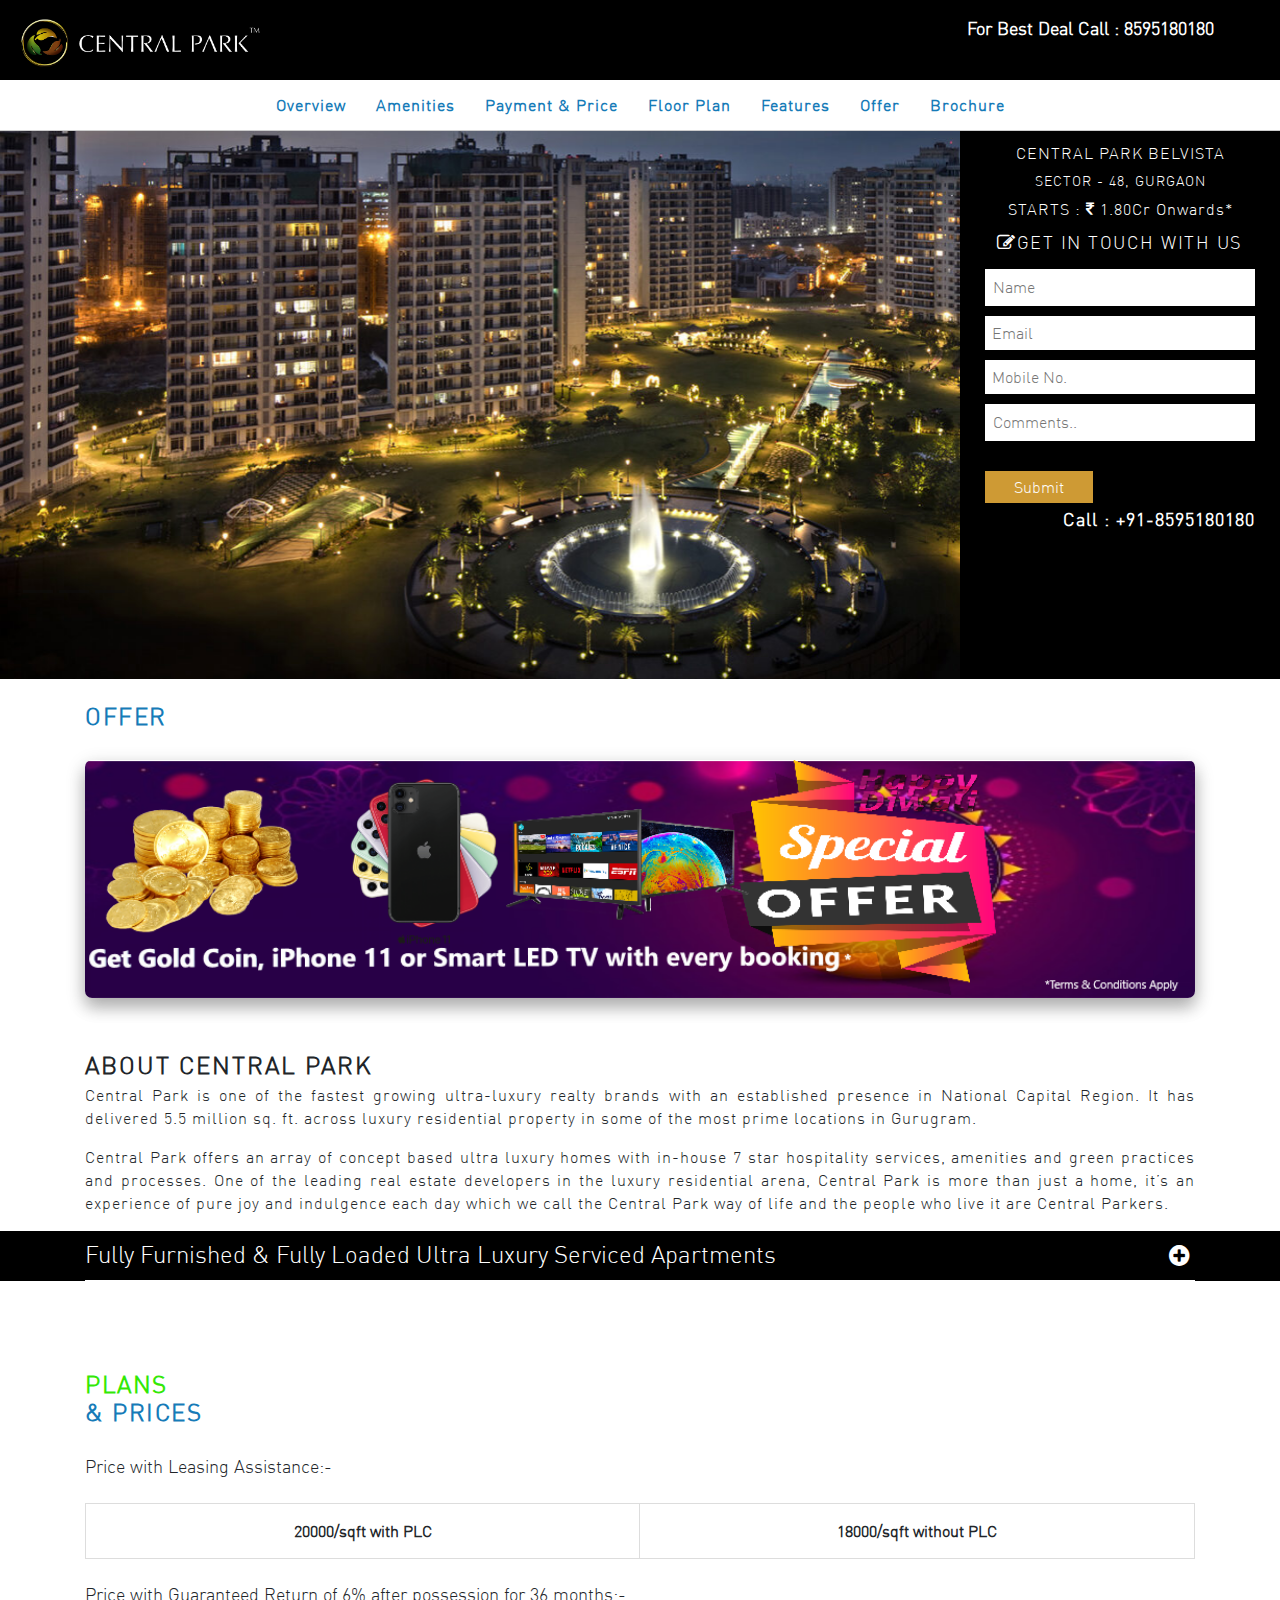
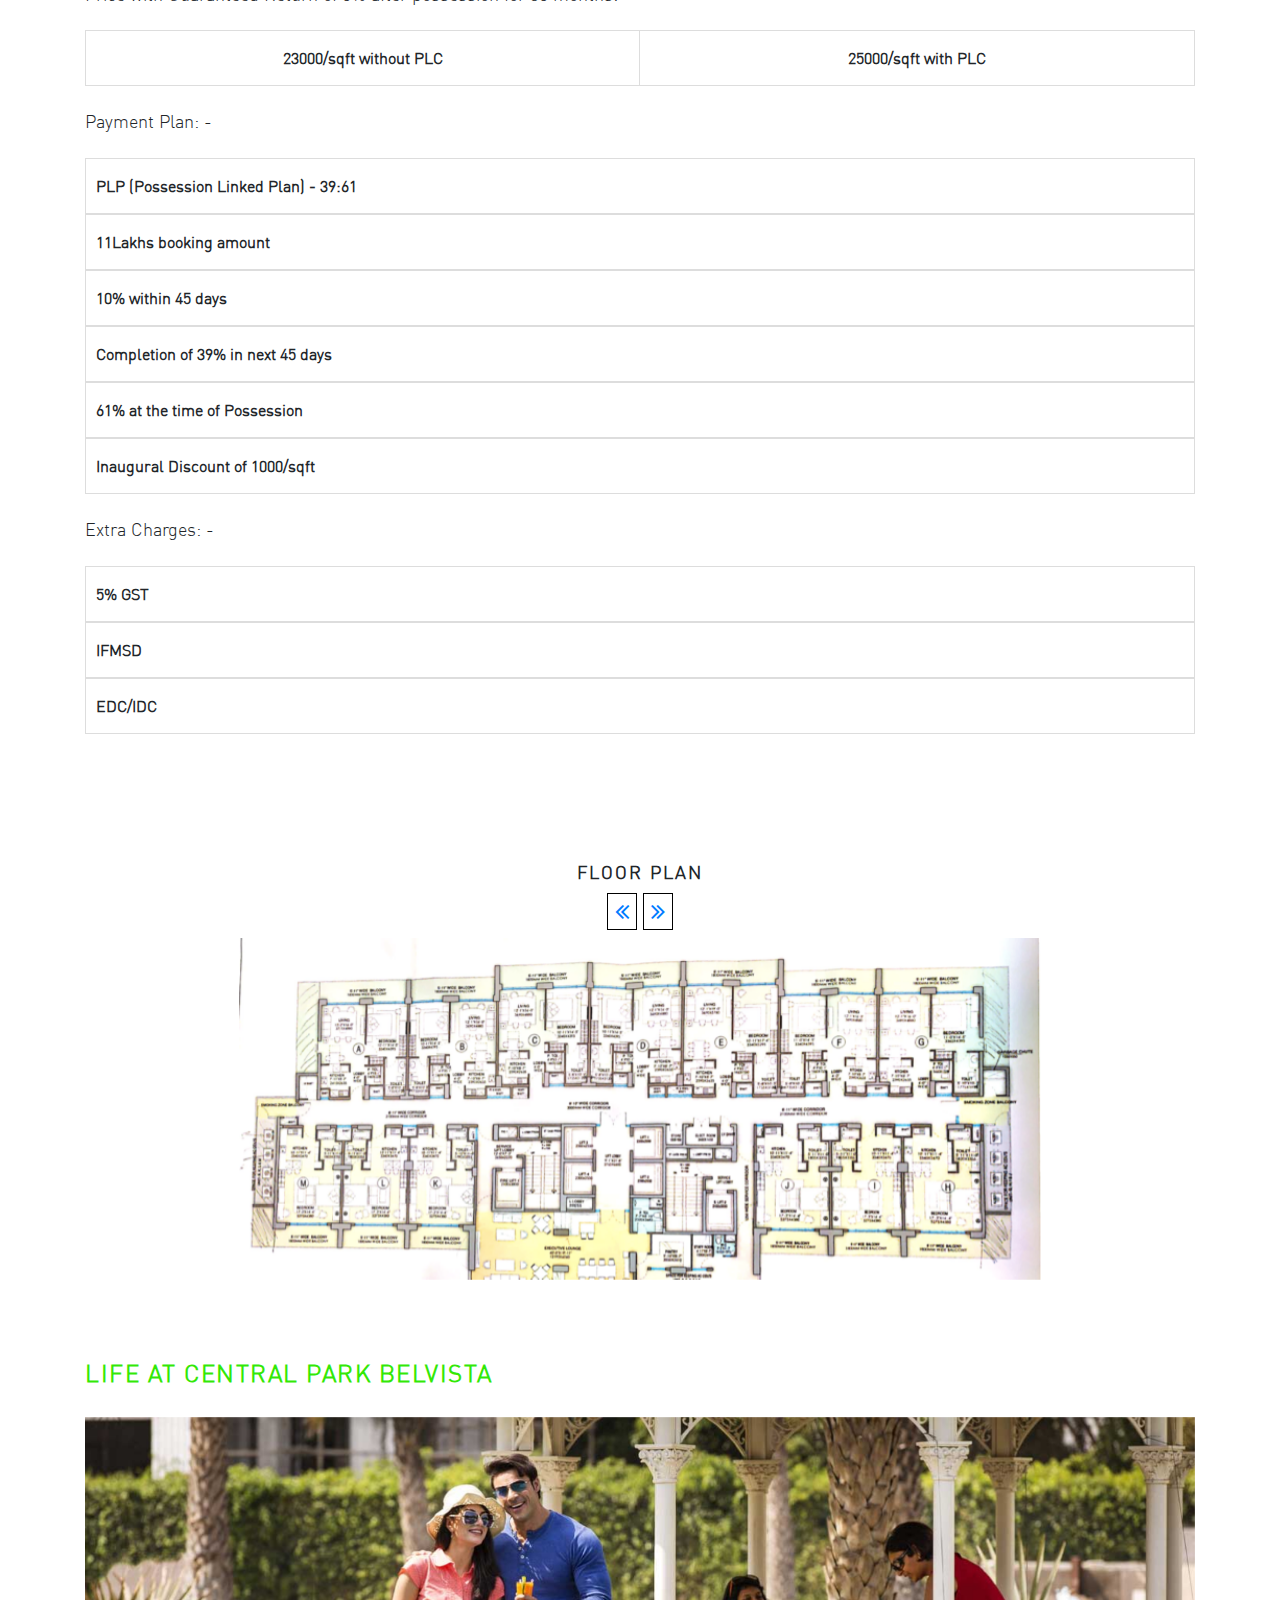
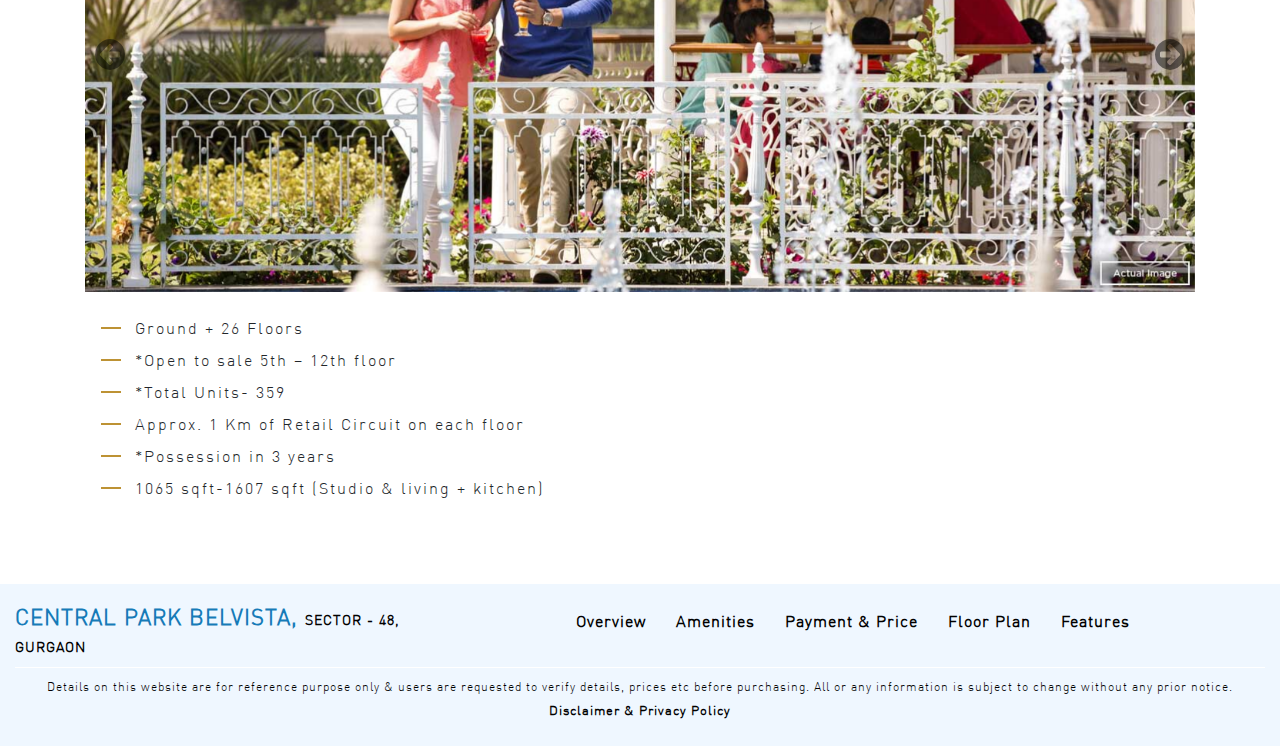
<file: index.html>
﻿<!doctype html>
<html lang="en">

<head>
    <!-- Required meta tags -->
    <meta charset="utf-8">
    <meta name="viewport" content="width=device-width, initial-scale=1, shrink-to-fit=no">
    <title>Central Park Belvista - Luxury Fully Furnished Studio Apartment</title>
    <meta name="description" content="Central Park Belvista offering Fully Furnished Studio Apartments at prime location of Gurgaon with top Japanese Concept.">

    <meta name="keywords" content="Central Park, Belvista, Japanese Concept">

    <!-- Bootstrap CSS -->
    <link rel="stylesheet" href="css/bootstrap.min.css">
    <link rel="stylesheet" href="css/main.css">
    <link rel="stylesheet" href="css/font-awesome.min.css">
    <link rel="shortcut icon" type="image/png" href="favicon.ico" />

    <!-- <link rel="stylesheet" href="https://use.fontawesome.com/releases/v5.2.0/css/all.css" > -->
    <!-- <link rel="stylesheet" href="https://maxcdn.bootstrapcdn.com/bootstrap/4.1.1/css/bootstrap.min.css"> -->
    <link rel="stylesheet" href="css/viewer.css">

    <script src="js/jquery.min.js"></script>
    <script src="js/form-submission-handler.js"></script>
    <style>
        .btnnew {
            width: 40%;
            border-radius: 0;
            color: #fff;
            border: 0;
            padding: 8px;
            font-size: 16px;
            background: #ce9a34;
        }

        .gray {
            color: #212529;
        }

        table {
            width: 100%;
            margin: 25px auto;
            border-spacing: 0;
            background: #fff;
            border-collapse: separate;
        }

            table td:first-child, table th:first-child {
                border-left: 1px solid #ddd;
            }

            table th {
                border-bottom: 1px solid rgba(0,0,0,.2);
                border-top: 1px solid #ddd;
            }

            table td, table th {
                text-align: center;
                padding: 15px 0;
                width: 25%;
                border-bottom: 1px solid #ddd;
                border-right: 1px solid #ddd;
            }

        .bbox1 {
            border: 5px solid #2962ff;
            border-bottom: 1px solid #ddd;
        }

        .bbox2 {
            border: 5px solid #2962ff;
            border-bottom: 1px solid #ddd;
            border-top: none;
        }

        .bbox3 {
            border: 5px solid #2962ff;
            border-top: none;
        }

        .green {
            color: #01a92e;
        }

        small {
            font-size: 0.85em;
        }



        .glow {
            font-size: 18px;
            color: #fff;
            text-align: center;
            -webkit-animation: glow 1s ease-in-out infinite alternate;
            -moz-animation: glow 1s ease-in-out infinite alternate;
            animation: glow 1s ease-in-out infinite alternate;
        }

        @-webkit-keyframes glow {
            from {
                text-shadow: 0 0 10px #fff, 0 0 20px #fff, 0 0 30px #FFD700, 0 0 40px #FFD700, 0 0 50px #FFD700, 0 0 60px #FFD700, 0 0 70px #FFD700;
            }

            to {
                text-shadow: 0 0 20px #fff, 0 0 30px #FFD700, 0 0 40px #FFD700, 0 0 50px #FFD700, 0 0 60px #FFD700, 0 0 70px #FFD700, 0 0 80px #FFD700;
            }
        }
    </style>

</head>

<body>
    <div class="headerr">
        <section class="container-fluid">
            <div class="row top">
                <div class="col-sm-12 col-xs-8 ">
                    <img src="images/Central-Park-Logo.png" style="width: 250px;" class="">
                    <span class="flash glow">For Best Deal Call : 8595180180</span>
                </div>
            </div>
            <!-- Toggler/collapsibe Button -->
            <button class="navbar-toggler" type="button" data-toggle="collapse" data-target="#collapsibleNavbar">
                <i class="fas fa-align-justify"></i>
            </button>
        </section>
    </div>
    <section class="menurow" id="">
        <nav class="navbar navbar-expand-md">
            <!-- Brand -->
            <!-- Navbar links -->
            <div class="collapse navbar-collapse justify-content-center" id="collapsibleNavbar">
                <ul class="navbar-nav menu">
                    <li> <a href="#overview">Overview</a> </li>
                    <li> <a href="#amenities">Amenities</a> </li>
                    <li> <a href="#price">Payment & Price</a> </li>
                    <li> <a href="#floor">Floor Plan</a> </li>
                    <li> <a href="#amenities">Features</a> </li>
                    <li> <a href="#offer">Offer</a> </li>


                    <li> <a href="#" data-toggle="modal" data-target="#myModal3">Brochure</a> </li>
                    <li id="cont"> <a href="#"><span class="fa fa-edit"></span> Enquire</a> </li>

                </ul>
            </div>
        </nav>

    </section>
    <script>
        $(document).ready(function () {
            $("#cont").hide();
            $(window).scroll(function () {
                if ($(this).scrollTop() > 500) {
                    $("#collapsibleNavbar").removeClass("justify-content-center");
                    $("#cont").show();
                }
                else {
                    $("#collapsibleNavbar").addClass("justify-content-center");
                    $("#cont").hide();
                }

            })



        })
    </script>
    <script>
        $(document).ready(function () {
            $('.navbar-nav li a').click(function () {
                if ($('.navbar-collapse').hasClass('show')) {
                    $('.navbar-collapse').removeClass('show');

                } else {
                    $('.navbar-collapse').addClass('show');
                    $('.navbar-collapse').collapse();
                }
            });
        });

        /**/</script>

    <section class="slider">



        <div class="formbox col-sm-3" style="    line-height: 1;">
            <!--<h1> <img src="images/Central-Park-Logo-big.png" class="img-fluid d-block mx-auto"></h1>-->
            <h4>CENTRAL PARK BELVISTA</h4>
            <h2><span>SECTOR - 48, GURGAON</span></h2>



            <h4>STARTS : <i class="fa fa-inr "></i> 1.80Cr Onwards*​</h4>
            <h3><i class=" fa fa-edit"></i>GET IN TOUCH WITH US</h3>

            <form class="gform pure-form pure-form-stacked" method="POST" data-email="From BelVista"
                  action="https://script.google.com/macros/s/AKfycby7W0M1tbDasSYOM3spAdYesZii4z9Dt5cQusXxbN4egjHP3oM/exec">
                <div class="form-elements">
                    <div class="input-container">
                        <!--  <i class="fa fa-user icon"></i> -->
                        <input class="input-field" type="text" placeholder="Name" name="name" id="name" required>
                    </div>

                    <div class="input-container">
                        <!--  <i class="fa fa-envelope icon"></i> -->
                        <input class="input-field" type="email" placeholder="Email" name="email" id="email" required>
                    </div>

                    <div class="input-container">
                        <!--   <i class="fa fa-mobile icon"></i> -->
                        <input class="input-field" type="number" placeholder="Mobile No." name="mobile" id="mobile" required>
                    </div>

                    <div class="input-container">
                        <!--   <i class="fa fa-comments-o icon"></i> -->
                        <input class="input-field" type="text" placeholder="Comments.." name="query" id="query">
                    </div>
                    <fieldset class="pure-group honeypot-field" style="display:none;">
                        <label for="honeypot">To help avoid spam, utilize a Honeypot technique with a hidden text field; must be empty to submit the form! Otherwise, we assume the user is a spam bot.</label>
                        <input id="honeypot" type="text" name="honeypot" value="" />
                    </fieldset>
                    <!--   -->
                    <div class="frmbtn">
                        <input type="submit" class="btnnew" value="Submit" style="cursor:pointer">
                        <!--<input type="button" class="" value="SUBMIT" onclick="SendQueryData3();">-->
                        <b>Call : +91-8595180180</b>
                    </div>
                </div>
            </form>
        </div>
        <div id="demo" class="carousel slide" data-ride="carousel">

            <!-- Indicators -->
            <ul class="carousel-indicators">
                <li data-target="#demo" data-slide-to="0" class="active"></li>
                <li data-target="#demo" data-slide-to="1"></li>
                <li data-target="#demo" data-slide-to="2"></li>
            </ul>

            <!-- The slideshow -->
            <div class="carousel-inner">
                <div class="carousel-item active">
                    <img src="images/banner-1.jpg" alt=" " class="img-fluid">
                </div>

                <div class="carousel-item">
                    <img src="images/banner-2.jpg" alt=" " class="img-fluid">
                </div>
                <div class="carousel-item">
                    <img src="images/banner-3.jpg" alt=" " class="img-fluid">
                </div>
                <div class="carousel-item">
                    <img src="images/banner-5.jpg" alt=" " class="img-fluid">
                </div>
                <div class="carousel-item">
                    <img src="images/banner-4.jpg" alt=" " class="img-fluid">
                </div>
                <div class="carousel-item">
                    <img src="images/banner-6.jpg" alt=" " class="img-fluid">
                </div>
            </div>

            <!-- Left and right controls -->
            <!--   <a class="carousel-control-prev" href="#demo" data-slide="prev">
              <span class="carousel-control-prev-icon"></span>
            </a>
            <a class="carousel-control-next" href="#demo" data-slide="next">
              <span class="carousel-control-next-icon"></span>
            </a> -->
        </div>
        <!--  <div class="banner-offer col-sm-2">
                <img src="images/lakh-offer.jpg" class="img-fluid d-block m-auto">
                </div>  -->
        <!--<div class="price-banner">

            <div class="container">
                <div class="wrapper flex-wrp">
                    <p>Price : <strong>₹ 75 Lakh onwards*</strong></p>
                    <p>Typology :<strong>RETAIL SHOPS & FOOD COURT </strong></p>

                    <p>RERA No. : <strong>RC/REP/HARERA/GGM/2018/30</strong></p>
                    <p>Location : <strong>SECTOR - 70, GURGAON</strong></p>

                </div>
            </div>
        </div>-->

    </section>
    <br />
    <section id="offer">
        <div class="container">
            <div class="row">
                <div class="col-sm-12 col-xs-12">
                    <div class="sectionTitle">
                        <!--<span class="icon"> <img src="images/a-reach-life.jpg"></span>-->
                        <h1>
                            <span>OFFER</span>
                        </h1>
                    </div>
                    <img src="images/offerBody.png" width="100%" style="box-shadow: 0 10px 16px 0 rgba(0,0,0,0.2),0 6px 20px 0 rgba(0,0,0,0.19) !important;    border-radius: 7px;" class="img-fluid">
                </div>
            </div>
        </div>
    </section>


    <section id="overview">
        <div class="container about" style="padding-bottom:0px">
            <div class="row nomaring">
                <!--<div class="col-sm-5 col-xs-12">

                    <div class="sectionTitle">
                        <span class="icon"> <img src="images/a-reach-life.jpg"></span>
                        <h1>

                            <b>THE NEW </b>
                            <span>EPICENTRE OF GURURAM</span>

                        </h1>

                    </div>

                </div>-->
                <div class="col-sm-12 col-xs-12">
                    <b>ABOUT CENTRAL PARK</b>
                    <p>
                        Central Park is one of the fastest growing ultra-luxury realty brands with an established presence in National Capital Region. It has delivered 5.5 million sq. ft. across luxury residential property in some of the most prime locations in Gurugram.
                    </p>
                    <p>
                        Central Park offers an array of concept based ultra luxury homes with in-house 7 star hospitality services, amenities and green practices and processes. One of the leading real estate developers in the luxury residential arena, Central Park is more than just a home, it’s an experience of pure joy and indulgence each day which we call the Central Park way of life and the people who live it are Central Parkers.
                    </p>
                </div>
            </div>
        </div>
    </section>




    <section class="offices">
        <div class="container">
            <div class="row">
                <div class="col-sm-12" id="accordion">




                    <div id="headingOne">
                        <h4 class="panel-title">
                            <a class="collapsed" data-toggle="collapse" data-parent="#accordion" href="#collapseTwo" aria-expanded="false" aria-controls="collapseTwo">
                                Fully Furnished & Fully Loaded Ultra Luxury Serviced Apartments
                            </a>
                        </h4>

                    </div>
                    <div id="collapseTwo" class="panel-collapse collapse" role="tabpanel" aria-labelledby="headingOne">
                        <div class="panel-body">
                            <!--<p>ELAN EPIC is located in the heart of the rapidly growing business district of Andheri. This strategic address provides easy access to the Jogeshwari-Vikhroli Link Road and the Western Express Highway, as well as other prime locations in the city.
                            </p>-->
                            <ul>
                                <li>Central Park ‘BELVISTA’ is located in sector 48, just 25 minutes’ drive from the IGI airport.</li>
                                <li>Only 12 minutes from Golf Course Extension Road.</li>
                                <li>50 multinational companies located within a radius of 10KM.</li>
                                <li>Minutes away from IT and ITES SEZ.</li>
                                <li>Well established schools like GD Goenka, DPS etc. Areas in close vicinity.</li>


                            </ul>

                        </div>
                    </div>







                </div>
            </div>
        </div>
    </section>









    <!-- price section dhiraj -->
    <section class="propertyPrice " id="price">
        <!--<div class="col-sm-5">
            <div class="row pricebc">
                <div class="sectionTitle active">
                    <span class="icon"><img src="images/inr-icon.png"> </span>
                    <h1>PLANS <span> &amp; PRICES</span></h1>
                </div>
            </div>

        </div>-->
        <div class="container about">
            <div class="row nomaring">
                <div class="col-sm-5 col-xs-12">
                    <!-- <img src="images/about-banner.jpg" class="img-fluid"> -->
                    <div class="sectionTitle">
                        <!--<span class="icon"><img src="images/inr-icon.png"> </span>-->
                        <h1>PLANS <span> &amp; PRICES</span></h1>

                    </div>
                </div>
                <div class="col-sm-12 col-xs-12">
                    <h2 style="font-size:18px">Price with Leasing Assistance:- </h2>
                    <table class="gray">
                        <tbody>
                        <th>
                            <strong>20000/sqft with PLC</strong>

                        </th>
                        <th>
                            <strong>18000/sqft without PLC</strong>

                        </th>
                        </tbody>
                    </table>
                    <h2 style="font-size:18px">Price with Guaranteed Return of 6% after possession for 36 months:-  </h2>
                    <table class="gray">
                        <tbody>
                            <tr>
                                <th>
                                    <strong>23000/sqft without PLC</strong>

                                </th>
                                <th>
                                    <strong>25000/sqft with PLC</strong>

                                </th>
                            </tr>
                        </tbody>
                    </table>
                    <h2 style="font-size:18px">Payment Plan: -</h2>
                    <table class="gray" style="text-align:left">
                        <tbody>
                            <tr>
                                <th style="text-align: left; padding-left: 10px;">
                                    <strong>PLP (Possession Linked Plan) - 39:61</strong>

                                </th>
                            </tr>
                            <tr>
                                <th style="text-align: left; padding-left: 10px;">
                                    <strong>11Lakhs booking amount</strong>

                                </th>
                            </tr>
                            <tr>
                                <th style="text-align: left; padding-left: 10px;">
                                    <strong>10% within 45 days</strong>

                                </th>
                            </tr>
                            <tr>
                                <th style="text-align: left; padding-left: 10px;">
                                    <strong>Completion of 39% in next 45 days </strong>

                                </th>
                            </tr>
                            <tr>
                                <th style="text-align: left; padding-left: 10px;">
                                    <strong>61% at the time of Possession</strong>

                                </th>
                            </tr>
                            <tr>
                                <th style="text-align: left; padding-left: 10px;">
                                    <strong>Inaugural Discount of 1000/sqft</strong>

                                </th>
                            </tr>
                        </tbody>
                    </table>
                    <h2 style="font-size:18px">Extra Charges: -</h2>
                    <table class="gray" style="text-align:left">
                        <tbody>
                            <tr>
                                <th style="text-align: left; padding-left: 10px;">
                                    <strong>5% GST</strong>

                                </th>
                            </tr>
                            <tr>
                                <th style="text-align: left; padding-left: 10px;">
                                    <strong>IFMSD</strong>

                                </th>
                            </tr>
                            <tr>
                                <th style="text-align: left; padding-left: 10px;">
                                    <strong>EDC/IDC</strong>

                                </th>
                            </tr>
                            
                        </tbody>
                    </table>

                    <!--<table class="gray">
        <tbody>
            <tr>
                <th><strong>Floor</strong></th>
                <th><strong>Size (SQFT)</strong></th>
                <th><strong>Price (PSF)</strong></th>
                <th class="bbox1"><strong>Offer Price</strong></th>
            </tr>
            <tr>
                <td>Ground Floor<br><small class="green">Retail Shops</small></td>
                <td>1000 - 2000</td>
                <td>24,750/-</td>
                <td class="bbox2"><span class="green">21,750/-</span></td>
            </tr>
            <tr>
                <td>Lower Ground Floor<br><small class="green">Retail Shops</small></td>
                <td>750 - 2000</td>
                <td>24,750/-</td>
                <td class="bbox2"><span class="green">21,750/-</span></td>
            </tr>
            <tr>
                <td>First Floor<br><small class="green">Retail Shops</small></td>
                <td>500 - 2000</td>
                <td>15,750/-</td>
                <td class="bbox2"><span class="green">14,750/-</span></td>
            </tr>
            <tr>
                <td>Second Floor<br><small class="green">Food Court</small></td>
                <td>800 - 2000</td>
                <td>16,250/-</td>
                <td class="bbox2"><span class="green">14,950/-</span></td>
            </tr>
            <tr>
                <td>Second Floor<br><small class="green">Grub Street</small></td>
                <td>800 - 2000</td>
                <td>16,250/-</td>
                <td class="bbox2"><span class="green">14,950/-</span></td>
            </tr>
            <tr>
                <td>Third Floor<br><small class="green">Multiplex</small></td>
                <td>4500 - 6000</td>
                <td>on request</td>
                <td class="bbox3"><span class="green">on request</span></td>
            </tr>
        </tbody>
    </table>-->
                </div>
            </div>
        </div>
        <div class="container">

            <div class="clearfix"></div>

            <div class="col-md-12 propertyPlans" id="floor">
                <div class="row  justify-content-center">
                    <div class="col-sm-9">
                        <h2>FLOOR PLAN</h2>
                        <h3>
                            <a class=" " href="#floor5" data-slide="prev">
                                <i class="fa fa-angle-double-left"></i>
                            </a>
                            <a class=" " href="#floor5" data-slide="next">
                                <i class="fa fa-angle-double-right"></i>
                            </a>
                        </h3>
                        <div id="floor5" class="carousel slide docs-pictures" data-ride="carousel">



                            <!-- The slideshow -->
                            <div class="carousel-inner">
                                <div class="carousel-item active">
                                    <img src="images/floor-plan-1.png">
                                </div>
                                <div class="carousel-item">
                                    <img src="images/floor-plan-2.png">
                                </div>
                                <!--<div class="carousel-item">
                                    <img src="images/floor-plan-3.jpg">
                                </div>
                                <div class="carousel-item">
                                    <img src="images/floor-plan-4.jpg">
                                </div>
                                <div class="carousel-item">
                                    <img src="images/floor-plan-5.jpg">
                                </div>-->
                            </div>


                        </div>


                    </div>

                </div>


            </div>

            <div class="clear"></div>
        </div>
        <div class="clear"></div>
    </section>
    <div class="clear"></div>

    <!-- liefstyle-->
    <section class="life" id="amenities">
        <div class="container leftsection">
            <div class="row">
                <div class="col-sm-5">
                    <!-- <img src="images/about-banner.jpg" class="img-fluid"> -->
                    <div class="sectionTitle">
                        <!--<span class="icon"> <img src="images/life-at-park.png"></span>-->
                        <h1>

                            <b>LIFE AT CENTRAL PARK BELVISTA</b>


                        </h1>

                    </div>
                </div>

                <div class="tab-content">
                    <div id="home" class="container tab-pane active">

                        <div id="lifeslider" class="carousel slide" data-ride="carousel">

                            <!-- Indicators -->
                            <!--  <ul class="carousel-indicators">
                                 <li data-target="#lifeslider" data-slide-to="0" class="active"></li>
                                 <li data-target="#lifeslider" data-slide-to="1" class=""></li>
                                 <li data-target="#lifeslider" data-slide-to="2" class=""></li>
                             </ul> -->
                            <!-- The slideshow -->
                            <div class="carousel-inner">

                                <div class="carousel-item active">
                                    <img src="images/banner7.jpg" alt=" " class="img-fluid">

                                </div>
                                <div class="carousel-item">
                                    <img src="images/banner8.jpg" alt=" " class="img-fluid">

                                </div>
                                <div class="carousel-item">
                                    <img src="images/banner9.jpg" alt=" " class="img-fluid">

                                </div>
                                <div class="carousel-item">
                                    <img src="images/banner10.jpg" alt=" " class="img-fluid">

                                </div>
                                <div class="carousel-item">
                                    <img src="images/banner11.jpg" alt=" " class="img-fluid">

                                </div>
                                <div class="carousel-item">
                                    <img src="images/banner12.jpg" alt=" " class="img-fluid">

                                </div>

                            </div>

                            <!-- Left and right controls -->
                            <a class="carousel-control-prev" href="#lifeslider" data-slide="prev">
                                <span class="fa fa-arrow-circle-left"></span>
                            </a>
                            <a class="carousel-control-next" href="#lifeslider" data-slide="next">
                                <span class="fa fa-arrow-circle-right "></span>
                            </a>
                        </div>

                        <div class="col-sm-12">
                            <ul>
                                <li>Ground + 26 Floors </li>
                                <li>*Open to sale 5th – 12th  floor</li>
                                <li>*Total Units- 359 </li>
                                <li>Approx. 1 Km of Retail Circuit on each floor</li>
                                <li>*Possession in 3 years</li>
                                <li> 1065 sqft-1607 sqft (Studio & living + kitchen)</li>

                            </ul>

                        </div>





                    </div>
                    <div id="menu1" class="container tab-pane fade">
                        <br>
                        <div id="lifeslider" class="carousel slide" data-ride="carousel">

                            <!-- Indicators -->
                            <!--  <ul class="carousel-indicators">
                                 <li data-target="#lifeslider" data-slide-to="0" class="active"></li>
                                 <li data-target="#lifeslider" data-slide-to="1" class=""></li>
                                 <li data-target="#lifeslider" data-slide-to="2" class=""></li>
                             </ul> -->
                            <!-- The slideshow -->
                            <div class="carousel-inner">
                                <div class="carousel-item active">
                                    <img src="images/banner-5.jpg" alt=" " class="img-fluid">

                                </div>

                                <div class="carousel-item">
                                    <img src="images/banner-3.jpg" alt=" " class="img-fluid">

                                </div>

                                <div class="carousel-item">
                                    <img src="images/banner-2.jpg" alt=" " class="img-fluid">

                                </div>

                                <div class="carousel-item">
                                    <img src="images/banner-1.jpg" alt=" " class="img-fluid">

                                </div>

                                <div class="carousel-item">
                                    <img src="images/banner-5.jpg" alt=" " class="img-fluid">

                                </div>
                            </div>

                            <!-- Left and right controls -->
                            <a class="carousel-control-prev" href="#lifeslider" data-slide="prev">
                                <span class="fa fa-arrow-circle-left"></span>
                            </a>
                            <a class="carousel-control-next" href="#lifeslider" data-slide="next">
                                <span class="fa fa-arrow-circle-right "></span>
                            </a>
                        </div>

                        <div class="col-sm-12">
                            <ul>
                                <li>
                                    Modern architecture marries upscale designs to create a
                                    holistic environment
                                </li>
                                <li>
                                    Lower Ground, Ground/Upper Ground and First floor for
                                    Retail
                                </li>
                                <li>
                                    Outdoor display venues, pedestrianised spaces and
                                    vibrant, attractive landscaping
                                </li>
                                <li>
                                    Well-articulated vehicular traffic with no conflict points
                                    for pedestrian movement
                                </li>
                                <li>Ample car parking area</li>
                                <li>100% power back up</li>
                                <li>24 hrs. security surveillance</li>
                                <li>
                                    Hospitality Retail with kiosks and eating joints
                                    on Second floor
                                </li>
                                <li>Vibrant and attractive landscaping</li>
                                <li>
                                    Seamless connectivity through high-speed
                                    elevators, escalators and sky bridges
                                </li>
                                <li>Open-to-sky courtyards</li>
                                <li>
                                    The retail spaces will make shopaholics shop till they
                                    drop
                                </li>
                                <li>
                                    Well-planned landscape design that open into
                                    12 mtrs. wide boulevards
                                </li>
                                <li>Entry is through a grand plaza with large frontage</li>
                                <li>
                                    Open courts, vivacious vistas, beautiful boulevards, &
                                    a central activity hub
                                </li>

                            </ul>

                        </div>
                    </div>

                </div>
            </div>
        </div>
        <!-- <div class="lifebg"></div> -->
    </section>


    <!-- our services -->
    <!--<section class="offices" id="otherdetails">
        <div class="container">
            <div class="row">
                <div class="col-sm-12" id="accordion">
                    <div id="headingOne">
                        <h4 class="panel-title">
                            <a class="collapsed" data-toggle="collapse" data-parent="#accordion" href="#collapseTwo" aria-expanded="false" aria-controls="collapseTwo">
                                ABOUT ELAN GROUP
                            </a>
                        </h4>

                    </div>
                    <div id="collapseTwo" class="panel-collapse collapse" role="tabpanel" aria-labelledby="headingOne">
                        <div class="panel-body">
                            <p>
                                Elan Group is one of the best known, trusted and fastest growing Real Estate companies in India. The group has been a major change factor of the Indian realty scenario; taking the commercial real estate to an altogether new level with its benchmark creations in the last 4 years – Mercado, Elan Town Centre and Elan Miracle.
                            </p>

                            <P>
                                Elan is continuously developing revolutionary innovations that are powering the next upheaval in Indian realty industry. It aims at creating connections between discerning individuals and intelligent spaces to create exciting new prospects. This includes adopting breakthrough innovations, exploring new technologies and researching potential future spaces. Highly experienced architects and engineers of Elan draw on deep expertise in areas of conception, material, construction, maintenance and beyond; so that we deliver the best. Every time, our commitment to buyers, investors and brokers, provides access to state-of-the-art spaces that are contemporary, inspirational and possess great value. Unmatched experience in real estate combined with leading-edge technologies, make Elan Group the country’s most sought after real estate company, offering finest and valuable commercial properties to thousands of its satisfied customers.
                            </P>


                        </div>
                    </div>

                </div>
            </div>
        </div>
    </section>-->
    <!-- footer -->

    <footer class="footer">

        <div class="container-fluid">
            <div class="row">
                <div class="col-sm-4">
                    <h2>CENTRAL PARK BELVISTA, <span>SECTOR - 48, GURGAON</span></h2>
                    <!-- <img src="images/project-logo-2.png" class="img-fluid d-block mx-auto "> -->
                </div>
                <div class="col-sm-8 col-xs-12 d-none d-sm-block">


                    <ul class="footermenu">
                        <li> <a href="#overview">Overview</a> </li>
                        <li> <a href="#amenities">Amenities</a> </li>
                        <li> <a href="#price">Payment & Price</a> </li>
                        <li> <a href="#floor">Floor Plan</a> </li>
                        <li> <a href="#amenities">Features</a> </li>


                    </ul>



                </div>
            </div>
            <hr>
            <!-- <div class="col-sm-12">
              <ul class="footermenu">




                            </ul>
            </div> -->
            <div class="col-md-12">
                <p>Details on this website are for reference purpose only & users are requested to verify details, prices etc before purchasing. All or any information is subject to change without any prior notice.</p>
            </div>
            <div class="col-sm-12">
                <ul class="footermenu" style="font-size:13px;">

                    <li style="font-size:13px;"><a href="disclaimer.html" target="_blank"> Disclaimer &amp; Privacy Policy </a></li>



                </ul>
            </div>


        </div>

    </footer>
    <div class="modal fade show in" id="myModal2" role="dialog">
        <div class="modal-dialog">

            <!-- Modal content-->
            <div class="modal-content">

                <div class="modal-body inq-form">
                    <button type="button" class="close" data-dismiss="modal">×</button>
                    <div class="formbox2">
                        <h1><img src="images/Central-Park-Logo.png" width="300"></h1>
                        <h2>CENTRAL PARK BELVISTA<span></span></h2>
                        <h2>SECTOR - 48, GURGAON<span></span></h2>
                        <form class="gform pure-form pure-form-stacked" method="POST" data-email="From BelVista"
                              action="https://script.google.com/macros/s/AKfycby7W0M1tbDasSYOM3spAdYesZii4z9Dt5cQusXxbN4egjHP3oM/exec">
                            <div class="form-elements">
                                <div class="input-container">
                                    <!--  <i class="fa fa-user icon"></i> -->
                                    <input class="input-field" type="text" placeholder="Name" name="name" id="name" required>
                                </div>

                                <div class="input-container">
                                    <!--  <i class="fa fa-envelope icon"></i> -->
                                    <input class="input-field" type="email" placeholder="Email" name="email" id="email" required>
                                </div>

                                <div class="input-container">
                                    <!--   <i class="fa fa-mobile icon"></i> -->
                                    <input class="input-field" type="number" placeholder="Mobile No." name="mobile" id="mobile" required>
                                </div>

                                <div class="input-container">
                                    <!--   <i class="fa fa-comments-o icon"></i> -->
                                    <input class="input-field" type="text" placeholder="Comments.." name="query" id="query">
                                </div>
                                <fieldset class="pure-group honeypot-field" style="display:none;">
                                    <label for="honeypot">To help avoid spam, utilize a Honeypot technique with a hidden text field; must be empty to submit the form! Otherwise, we assume the user is a spam bot.</label>
                                    <input id="honeypot" type="text" name="honeypot" value="" />
                                </fieldset>
                                <!--   -->
                                <div class="frmbtn">
                                    <input type="submit" class="btnnew" value="Submit" style="cursor:pointer">
                                    <!--<input type="button" class="" value="SUBMIT" onclick="SendQueryData3();">-->
                                    <b>Call : +91-8595180180</b>
                                </div>
                            </div>
                        </form>
                    </div>
                </div>

            </div>

        </div>
    </div>

    <div class="modal fade show in" id="myModal3" role="dialog">
        <div class="modal-dialog">

            <!-- Modal content-->
            <div class="modal-content">

                <div class="modal-body inq-form">
                    <button type="button" class="close" data-dismiss="modal">×</button>
                    <div class="formbox2">
                        <h1><img src="images/Central-Park-Logo.png" width="300"></h1>
                        <h2>CENTRAL PARK BELVISTA<span></span></h2>
                        <h2>SECTOR - 48, GURGAON<span></span></h2>
                        <h4>STARTS : <i class="fa fa-inr "></i> 1.80Cr Onwards*</h4>
                        <h3><i class=" fa fa-edit"></i>GET IN TOUCH WITH US</h3>
                        <form class="gform pure-form pure-form-stacked" method="POST" data-email="From BelVista"
                              action="https://script.google.com/macros/s/AKfycby7W0M1tbDasSYOM3spAdYesZii4z9Dt5cQusXxbN4egjHP3oM/exec">
                            <div class="form-elements">
                                <div class="input-container">
                                    <!--  <i class="fa fa-user icon"></i> -->
                                    <input class="input-field" type="text" placeholder="Name" name="name" id="name" required>
                                </div>

                                <div class="input-container">
                                    <!--  <i class="fa fa-envelope icon"></i> -->
                                    <input class="input-field" type="email" placeholder="Email" name="email" id="email" required>
                                </div>

                                <div class="input-container">
                                    <!--   <i class="fa fa-mobile icon"></i> -->
                                    <input class="input-field" type="number" placeholder="Mobile No." name="mobile" id="mobile" required>
                                </div>

                                <div class="input-container">
                                    <!--   <i class="fa fa-comments-o icon"></i> -->
                                    <input class="input-field" type="text" placeholder="Comments.." name="query" id="query">
                                </div>
                                <fieldset class="pure-group honeypot-field" style="display:none;">
                                    <label for="honeypot">To help avoid spam, utilize a Honeypot technique with a hidden text field; must be empty to submit the form! Otherwise, we assume the user is a spam bot.</label>
                                    <input id="honeypot" type="text" name="honeypot" value="" />
                                </fieldset>
                                <!--   -->
                                <div class="frmbtn">
                                    <input type="submit" class="btnnew" value="Submit" style="cursor:pointer">
                                    <!--<input type="button" class="" value="SUBMIT" onclick="SendQueryData3();">-->
                                    <b>Call : +91-8595180180</b>
                                </div>
                            </div>
                        </form>
                    </div>
                </div>

            </div>

        </div>
    </div>




    <!-- mobile whatsapp-->
    <div class="mobile-section">

        <a href="" style="width:33%" class="btn btn-success" title="Enquire Now" data-toggle="modal" data-target="#myModal2"> <i class="fa fa-envelope-o"></i>Enquire</a>

        <a style="width:33%" href="https://api.whatsapp.com/send?phone=+91-8588840008&amp;text=Hello, Looking for Central Park BelVista, Sector-48, Gurgaon. Get in touch with me my name is" class="btn btn-success"> <i class="fa fa-whatsapp"></i>WhatsApp</a>

        <a style="width:31%" href="tel:+918595180180" class="btn btn-success"> <i class="fa fa-phone"></i>Tap To Call</a>
    </div>
    <script>
        $(document).ready(function () {

            $(window).scroll(function () {
                if ($(window).width() < 768 && $(this).scrollTop() > 300) {
                    $(".mobile-section").show();
                }
                else {
                    $(".mobile-section").hide();
                }

            });

        })
    </script>



    <!-- Optional JavaScript -->
    <!-- jQuery first, then Popper.js, then Bootstrap JS -->
    <!-- <script src="js/jquery-3.3.1.slim.min.js" ></script>
    <script src="js/popper.min.js" crossorigin="anonymous"></script> -->

    <script src="js/bootstrap.min.js"></script>
    <script src="js/viewer.js"></script>
    <script src="js/jquery-viewer.js"></script>
    <script src="js/main.js"></script>

    <script language="JavaScript" type="text/javascript">



        //var IPAddress = '';
        //$(document).ready(function () {
        //    setTimeout(function () { $('#logindiv').slideDown() }, 15000);
        //    $.getJSON('//gd.geobytes.com/GetCityDetails?callback=?', function (data) {
        //        IPAddress = data.geobytesremoteip;
        //    });
        //});
        function isNumberKey(evt) {
            var charCode = (evt.which) ? evt.which : event.keyCode
            if (charCode > 31 && (charCode < 48 || charCode > 57)) { return false; }
            return true;
        }
        function emailValidator(elem) {
            var emailExp = /^[\w\-\.\+]+\@[a-zA-Z0-9\.\-]+\.[a-zA-z0-9]{2,4}$/;
            if (elem.value.match(emailExp)) { return true; }
            else { alert("Invalid E-mail Address! Please re-enter ?"); elem.focus(); return false; }
        }




        function SendQueryData() {
            //Form No 103
            var vAgentID = 3308;//Change Agent Code
            var vProjectName = "ELAN EPIC"; //Change Project Name ( note more then 30 character)

            var vSenderName = '';
            var vMobileNo = '';
            var vEmailID = '';
            var vCityName = '';
            var vQueryMessage = '';
            var vMicrositeUrl = '';

            vSenderName = document.getElementById("qSenderName");
            vMobileNo = document.getElementById("qMobileNo");
            vEmailID = document.getElementById("qEmailID");
            vQueryMessage = document.getElementById("qQueryMessage");

            if (vSenderName.value == "" || vSenderName.value.length == 0) { alert("Please enter Sender First "); vSenderName.focus(); return false; }
            else if (vMobileNo.value == "" || vMobileNo.value.length == 0) { alert("Please enter Mobile No "); vMobileNo.focus(); return false; }
            else if (vMobileNo.value.length <= 9) { alert("Please enter Valid Mobile No "); vMobileNo.focus(); return false; }
            else if (vEmailID.value == "" || vEmailID.value.length == 0) { alert("Please enter Email ID "); vEmailID.focus(); return false; }
            else if (vQueryMessage.value == "" || vQueryMessage.value.length == 0) { alert("Please enter Query text. "); vQueryMessage.value.focus(); return false; }
            var emailExp = /^[\w\-\.\+]+\@[a-zA-Z0-9\.\-]+\.[a-zA-z0-9]{2,4}$/;
            if (vEmailID.value.match(emailExp) == null) { alert("Invalid E-mail Address! Please re-enter ?"); return false; }
            else {

                setProjectQueryData(vAgentID, vProjectName, vSenderName.value, vMobileNo.value, vEmailID.value, vCityName, vQueryMessage.value, vMicrositeUrl);

                document.getElementById("qSenderName").value = "";
                document.getElementById("qMobileNo").value = "";
                document.getElementById("qEmailID").value = "";
                document.getElementById("qQueryMessage").value = "";

                //var win = window.open("http://www.elangroup.ind.in/thanks.htm", "popupWindow", "popupWindow", "width=359,height=365,top=150,left=500,toolbar=no,location=no,directories=no,status=no,menubar=no,scrollbars=no,resizable=no");
                setTimeout(function () { win.close() }, 3000);


            }
        }
        function isNumberKey(evt) {
            var charCode = (evt.which) ? evt.which : event.keyCode
            if (charCode > 31 && (charCode < 48 || charCode > 57)) { alert("Please Enter Number Only. "); return false; }
            return true;
        }
        function emailValidator(elem) {
            var emailExp = /^[\w\-\.\+]+\@[a-zA-Z0-9\.\-]+\.[a-zA-z0-9]{2,4}$/;
            if (elem.value.match(emailExp)) { return true; }
            else { alert("Invalid E-mail Address! Please re-enter ?"); elem.focus(); return false; }
        }


        function SendQueryData1() {
            //Form No 103
            var vAgentID = 3308;//Change Agent Code
            var vProjectName = "ELAN EPIC"; //Change Project Name ( note more then 30 character)

            var vSenderName = '';
            var vMobileNo = '';
            var vEmailID = '';
            var vCityName = '';
            var vQueryMessage = '';
            var vMicrositeUrl = '';

            vSenderName = document.getElementById("qSenderName1");
            vMobileNo = document.getElementById("qMobileNo1");
            vEmailID = document.getElementById("qEmailID1");
            vQueryMessage = document.getElementById("qQueryMessage1");

            if (vSenderName.value == "" || vSenderName.value.length == 0) { alert("Please enter Sender First "); vSenderName.focus(); return false; }
            else if (vMobileNo.value == "" || vMobileNo.value.length == 0) { alert("Please enter Mobile No "); vMobileNo.focus(); return false; }
            else if (vMobileNo.value.length <= 9) { alert("Please enter Valid Mobile No "); vMobileNo.focus(); return false; }
            else if (vEmailID.value == "" || vEmailID.value.length == 0) { alert("Please enter Email ID "); vEmailID.focus(); return false; }
            else if (vQueryMessage.value == "" || vQueryMessage.value.length == 0) { alert("Please enter Query text. "); vQueryMessage.value.focus(); return false; }
            var emailExp = /^[\w\-\.\+]+\@[a-zA-Z0-9\.\-]+\.[a-zA-z0-9]{2,4}$/;
            if (vEmailID.value.match(emailExp) == null) { alert("Invalid E-mail Address! Please re-enter ?"); return false; }
            else {

                setProjectQueryData(vAgentID, vProjectName, vSenderName.value, vMobileNo.value, vEmailID.value, vCityName, vQueryMessage.value, vMicrositeUrl);

                document.getElementById("qSenderName1").value = "";
                document.getElementById("qMobileNo1").value = "";
                document.getElementById("qEmailID1").value = "";
                document.getElementById("qQueryMessage1").value = "";

                // var win = window.open("http://www.elangroup.ind.in/thanks.htm", "popupWindow", "popupWindow", "width=359,height=365,top=150,left=500,toolbar=no,location=no,directories=no,status=no,menubar=no,scrollbars=no,resizable=no");
                setTimeout(function () { win.close() }, 3000);




            }
        }




        function SendQueryData2() {
            //Form No 103
            var vAgentID = 3308;//Change Agent Code
            var vProjectName = "ELAN EPIC"; //Change Project Name ( note more then 30 character)

            var vSenderName = '';
            var vMobileNo = '';
            var vEmailID = '';
            var vCityName = '';
            var vQueryMessage = '';
            var vMicrositeUrl = '';

            vSenderName = document.getElementById("qSenderName2");
            vMobileNo = document.getElementById("qMobileNo2");
            vEmailID = document.getElementById("qEmailID2");
            vQueryMessage = document.getElementById("qQueryMessage2");

            if (vSenderName.value == "" || vSenderName.value.length == 0) { alert("Please enter Sender First "); vSenderName.focus(); return false; }
            else if (vMobileNo.value == "" || vMobileNo.value.length == 0) { alert("Please enter Mobile No "); vMobileNo.focus(); return false; }
            else if (vMobileNo.value.length <= 9) { alert("Please enter Valid Mobile No "); vMobileNo.focus(); return false; }
            else if (vEmailID.value == "" || vEmailID.value.length == 0) { alert("Please enter Email ID "); vEmailID.focus(); return false; }
            else if (vQueryMessage.value == "" || vQueryMessage.value.length == 0) { alert("Please enter Query text. "); vQueryMessage.value.focus(); return false; }
            var emailExp = /^[\w\-\.\+]+\@[a-zA-Z0-9\.\-]+\.[a-zA-z0-9]{2,4}$/;
            if (vEmailID.value.match(emailExp) == null) { alert("Invalid E-mail Address! Please re-enter ?"); return false; }
            else {

                setProjectQueryData(vAgentID, vProjectName, vSenderName.value, vMobileNo.value, vEmailID.value, vCityName, vQueryMessage.value, vMicrositeUrl);

                document.getElementById("qSenderName2").value = "";
                document.getElementById("qMobileNo2").value = "";
                document.getElementById("qEmailID2").value = "";
                document.getElementById("qQueryMessage2").value = "";
                //window.open('images/Emerald-Product-Kit.pdf', '_blank');

                //var win = window.open("http://www.elangroup.ind.in/thanks.htm", "popupWindow", "popupWindow", "width=359,height=365,top=150,left=500,toolbar=no,location=no,directories=no,status=no,menubar=no,scrollbars=no,resizable=no");
                setTimeout(function () { win.close() }, 3000);

            }
        }

        function SendQueryData3() {
            //Form No 103
            var vAgentID = 3308;//Change Agent Code
            var vProjectName = "ELAN EPIC"; //Change Project Name ( note more then 30 character)

            var vSenderName = '';
            var vMobileNo = '';
            var vEmailID = '';
            var vCityName = '';
            var vQueryMessage = '';
            var vMicrositeUrl = '';

            vSenderName = document.getElementById("qSenderName3");
            vMobileNo = document.getElementById("qMobileNo3");
            vEmailID = document.getElementById("qEmailID3");
            vQueryMessage = document.getElementById("qQueryMessage3");

            if (vSenderName.value == "" || vSenderName.value.length == 0) { alert("Please enter Sender First "); vSenderName.focus(); return false; }
            else if (vMobileNo.value == "" || vMobileNo.value.length == 0) { alert("Please enter Mobile No "); vMobileNo.focus(); return false; }
            else if (vMobileNo.value.length <= 9) { alert("Please enter Valid Mobile No "); vMobileNo.focus(); return false; }
            else if (vEmailID.value == "" || vEmailID.value.length == 0) { alert("Please enter Email ID "); vEmailID.focus(); return false; }
            else if (vQueryMessage.value == "" || vQueryMessage.value.length == 0) { alert("Please enter Query text. "); vQueryMessage.value.focus(); return false; }
            var emailExp = /^[\w\-\.\+]+\@[a-zA-Z0-9\.\-]+\.[a-zA-z0-9]{2,4}$/;
            if (vEmailID.value.match(emailExp) == null) { alert("Invalid E-mail Address! Please re-enter ?"); return false; }
            else {

                setProjectQueryData(vAgentID, vProjectName, vSenderName.value, vMobileNo.value, vEmailID.value, vCityName, vQueryMessage.value, vMicrositeUrl);

                document.getElementById("qSenderName3").value = "";
                document.getElementById("qMobileNo3").value = "";
                document.getElementById("qEmailID3").value = "";
                document.getElementById("qQueryMessage3").value = "";
                //window.open('images/Emerald-Product-Kit.pdf', '_blank');

                // var win = window.open("http://www.elangroup.ind.in/thanks.htm", "popupWindow", "popupWindow", "width=359,height=365,top=150,left=500,toolbar=no,location=no,directories=no,status=no,menubar=no,scrollbars=no,resizable=no");
                setTimeout(function () { win.close() }, 3000);




            }
        }




        function SendQueryData4() {
            //Form No 103103
            var vAgentID = 3308;//Change Agent Code
            var vProjectName = "ELAN EPIC"; //Change Project Name ( note more then 30 character)

            var vSenderName = '';
            var vMobileNo = '';
            var vEmailID = '';
            var vCityName = '';
            var vQueryMessage = '';
            var vMicrositeUrl = '';

            vSenderName = document.getElementById("qSenderName4");
            vMobileNo = document.getElementById("qMobileNo4");
            vEmailID = document.getElementById("qEmailID4");
            vQueryMessage = document.getElementById("qQueryMessage4");

            if (vSenderName.value == "" || vSenderName.value.length == 0) { alert("Please enter Sender First "); vSenderName.focus(); return false; }
            else if (vMobileNo.value == "" || vMobileNo.value.length == 0) { alert("Please enter Mobile No "); vMobileNo.focus(); return false; }
            else if (vMobileNo.value.length <= 9) { alert("Please enter Valid Mobile No "); vMobileNo.focus(); return false; }
            else if (vEmailID.value == "" || vEmailID.value.length == 0) { alert("Please enter Email ID "); vEmailID.focus(); return false; }
            else if (vQueryMessage.value == "" || vQueryMessage.value.length == 0) { alert("Please enter Query text. "); vQueryMessage.value.focus(); return false; }
            var emailExp = /^[\w\-\.\+]+\@[a-zA-Z0-9\.\-]+\.[a-zA-z0-9]{2,4}$/;
            if (vEmailID.value.match(emailExp) == null) { alert("Invalid E-mail Address! Please re-enter ?"); return false; }
            else {

                setProjectQueryData(vAgentID, vProjectName, vSenderName.value, vMobileNo.value, vEmailID.value, vCityName, vQueryMessage.value, vMicrositeUrl);

                document.getElementById("qSenderName4").value = "";
                document.getElementById("qMobileNo4").value = "";
                document.getElementById("qEmailID4").value = "";
                document.getElementById("qQueryMessage4").value = "";
                window.open('images/', '_blank');

                // var win = window.open("http://www.elangroup.ind.in/thanks.htm", "popupWindow", "popupWindow", "width=359,height=365,top=150,left=500,toolbar=no,location=no,directories=no,status=no,menubar=no,scrollbars=no,resizable=no");
                setTimeout(function () { win.close() }, 3000);




            }
        }







        function isNumberKey(evt) {
            var charCode = (evt.which) ? evt.which : event.keyCode
            if (charCode > 31 && (charCode < 48 || charCode > 57)) { alert("Please Enter Number Only. "); return false; }
            return true;
        }
        function emailValidator(elem)
        var emailExp = /^[\w\-\.\+]+\@[a-zA-Z0-9\.\-]+\.[a-zA-z0-9]{2,4}$/;
        if (elem.value.match(emailExp)) { return true; }
        else { alert("Invalid E-mail Address! Please re-enter ?"); elem.focus(); return false; }
                                                                                }


    </script>
    <script type="text/javascript">


        function setProjectQueryData(vAgentID, vProjectName, vSenderName, vMobileNo, vEmailID, vCityName, vQueryMessage, vMicrositeUrl) {
            var xmlhttp;

            // alert("Agent =" + vAgentID + " = On =" + vOnGoingID);

            if (window.XMLHttpRequest) {// code for IE7+, Firefox, Chrome, Opera, Safari
                xmlhttp = new XMLHttpRequest();
            }
            else {// code for IE6, IE5
                xmlhttp = new ActiveXObject("Microsoft.XMLHTTP");
            }

            xmlhttp.onreadystatechange = function () {
                if (xmlhttp.readyState == 4 && xmlhttp.status == 200) {
                    // alert(xmlhttp.responseText);

                }
            }
            //xmlhttp.open("GET", "http://www.gtftech.com/AjaxHelper/AgentInstantQuerySetter.aspx?qAgentID=" + vAgentID + "&qProjectName=" + vProjectName + "&qSenderName=" + vSenderName + "&qMobileNo=" + vMobileNo + "&qEmailID=" + vEmailID + "&qCityName=" + vCityName + "&qQueryMessage=" + vQueryMessage + "&micrositeurl=" + vMicrositeUrl + "", true);
            //xmlhttp.send();

        };


        function HidePop() {
            var element = document.getElementById("mainform");
            element.parentNode.removeChild(element);
            return false;
        }

    </script>
    <!--form script-->
</body>

</html>
</file>
<file: css/main.css>
@font-face {
    font-family: 'DIN-Regular';
    src: url("../fonts/DIN-Regular.eot");
    src: url("../fonts/DIN-Regular.eot?#iefix") format("embedded-opentype"), url("../fonts/DIN-Regular.woff") format("woff"), url("../fonts/DIN-Regular.ttf") format("truetype"), url("../fonts/DIN-Regular.svg#DIN-Regular") format("svg");
    font-weight: normal;
    font-style: normal;
}

@font-face {
    font-family: 'DIN-Light';
    src: url("../fonts/DIN-Light.eot");
    src: url("../fonts/DIN-Light.eot?#iefix") format("embedded-opentype"), url("../fonts/DIN-Light.woff") format("woff"), url("../fonts/DIN-Light.ttf") format("truetype"), url("../fonts/DIN-Light.svg#DIN-Light") format("svg");
    font-weight: 300;
    font-style: normal;
}

@font-face {
    font-family: 'DIN-Medium';
    src: url("../fonts/DIN-Medium.eot");
    src: url("../fonts/DIN-Medium.eot?#iefix") format("embedded-opentype"), url("../fonts/DIN-Medium.woff") format("woff"), url("../fonts/DIN-Medium.ttf") format("truetype"), url("../fonts/DIN-Medium.svg#DIN-Medium") format("svg");
    font-weight: 500;
    font-style: normal;
}

@font-face {
    font-family: 'DIN-Bold';
    src: url("../fonts/DIN-Bold.eot");
    src: url("../fonts/DIN-Bold.eot?#iefix") format("embedded-opentype"), url("../fonts/DIN-Bold.woff") format("woff"), url("../fonts/DIN-Bold.ttf") format("truetype"), url("../fonts/DIN-Bold.svg#DIN-Bold") format("svg");
    font-weight: bold;
    font-style: normal;
}

@font-face {
    font-family: 'HighTide';
    src: url("../fonts/HighTide.eot");
    src: url("../fonts/HighTide.eot?#iefix") format("embedded-opentype"), url("../fonts/HighTide.woff") format("woff"), url("../fonts/HighTide.ttf") format("truetype"), url("../fonts/HighTide.svg#HighTide") format("svg");
    font-weight: normal;
    font-style: normal;
}

html {
    scroll-behavior: smooth;
    color: #000;
    font-family: "DIN-Light";
}

body {
    font-family: "DIN-Light";
}

.top {
    padding: 10px 0;
    border-bottom: 1px solid #ccc;
}

.toplog {
    width: 50%;
}

.menurow {
    position: sticky;
    top: 0px;
    background: #fff;
    z-index: 999;
    border-bottom: 1px solid #ccc;
}

.menu {
    padding: 5px 0;
}

.headerr {
    background-color: #000;
    height: 80px;
}
.flash {
    float: right;
    color: #FFD700;
    margin-top: 5px;
    margin-right: 51px;
    font-size: 18px;
    font-weight: bold;
}

.navbar-toggler {
    display: none;
}

.menu li {
}

    .menu li a {
        padding: 10px 15px;
        color: #167bb8;
        font-size: 16px;
        letter-spacing: 1px;
        text-align: center;
        text-transform: capitalize;
        position: relative;
        font-weight: bold;
    }

        .menu li a:hover {
            text-decoration: none;
            color: #000;
        }

.nomaring {
    margin: 0;
}

.slider {
    position: relative;
}

#cont {
    float: right;
    position: absolute;
    right: 26px;
    background: rgb(204, 204, 204);
    padding: 13px 15px;
    display: none;
    background-color: #ce9a34;
    color: #fff;
    top: 0;
}

    #cont a {
        color: #fff;
    }

.formbox {
    position: absolute;
    right: 0;
    top: 0;
    padding: 8px 25px;
    bottom: 0;
    background-color: #000;
    z-index: 99;
}

    .formbox h1 {
        text-align: center;
        font-size: 50px;
        color: #167bb8;
        font-weight: 900;
        letter-spacing: 4px;
        margin: 0;
    }

.leftsection p {
    text-align: justify;
}

.formbox .form-control {
    border-radius: 0;
    margin-bottom: 7px;
    height: 44px;
    border-bottom: 1px solid #000;
    border: 0;
}

.formbox input[type=text] {
    border-radius: 0;
    color: #090909;
    border: 0;
    padding: 8px;
    font-size: 16px; /*background:transparent;*/
    border-bottom: 1px solid #fff;
}

.formbox input[type=button] {
    width: 28%;
    border-radius: 0;
    color: #fff;
    border: 0;
    padding: 8px;
    font-size: 14px;
    background: #ce9a34;
    cursor: pointer;
}

.formbox h2 {
    font-size: 18px;
    text-align: center;
    letter-spacing: 1px;
    /* background-color: #167bb8; */
    padding: 2px 0;
    color: #fff;
    font-weight: 500;
    margin: 3px auto;
}

    .formbox h2 span {
        font-size: 14px;
        display: block;
    }

.formbox h3 {
    font-size: 18px;
    text-align: center;
    letter-spacing: 1.5px;
    /*  background-color: #167bb8; */
    padding: 5px 0;
    font-weight: 500;
    color: #fff;
    margin: 3px auto;
}

.formbox h4 {
    font-size: 16px;
    text-align: center;
    letter-spacing: 1px;
    /* background-color: #bd9133; */
    padding: 5px 0;
    color: #fff;
    font-weight: 500;
    margin: 0px 0;
}

    .formbox h4 span {
        font-size: 12px;
        font-weight: 500;
    }

.formbox b {
    letter-spacing: 1px;
    font-size: 18px;
    text-align: right;
    float: right;
    padding: 7px 0 0;
    color: #fff;
}

    .formbox b a {
        color: #fff;
    }

        .formbox b a:hover {
            text-decoration: none;
        }

.formbox .fieldRow {
    float: left;
    padding: 0 0 10px;
    width: 100%;
    margin-bottom: 10px;
}

    .formbox .fieldRow ul {
        margin: 0;
        padding: 0;
    }

        .formbox .fieldRow ul li {
            list-style: none;
            float: left;
            margin-right: 10px;
        }

            .formbox .fieldRow ul li label {
                margin-right: 5px;
            }

                .formbox .fieldRow ul li label input {
                }

.formbox2 {
    padding: 30px;
}

    .formbox2 h1 {
        text-align: center;
        font-size: 50px;
        color: #167bb8;
        font-weight: 900;
        letter-spacing: 4px;
    }

    .formbox2 .form-control {
        border-radius: 0;
        margin-bottom: 7px;
        height: 44px;
        border-bottom: 1px solid #000;
        border: 0;
    }

    .formbox2 input[type=text] {
        border-radius: 0;
        color: #2a2525;
        border: 0;
        padding: 8px;
        font-size: 16px; /*background:transparent;*/
        border-bottom: 1px solid #fff;
    }

    .formbox2 input[type=button] {
        width: 40%;
        border-radius: 0;
        color: #fff;
        border: 0;
        padding: 8px;
        font-size: 16px;
        background: #ce9a34;
    }

    .formbox2 h2 {
        font-size: 16px;
        text-align: center;
        letter-spacing: 1px;
        /* background-color: #167bb8; */
        padding: 5px 0;
        color: #fff;
        font-weight: 500;
        margin: 0;
    }

        .formbox2 h2 span {
            font-size: 14px;
            display: block;
        }

    .formbox2 h3 {
        font-size: 18px;
        text-align: center;
        letter-spacing: 1.5px;
        /*  background-color: #167bb8; */
        padding: 5px 0;
        font-weight: 500;
        color: #fff;
        margin: 0;
    }

    .formbox2 h4 {
        font-size: 18px;
        text-align: center;
        letter-spacing: 1.5px;
        /* background-color: #bd9133; */
        padding: 5px 0;
        color: #fff;
        font-weight: 500;
        margin: 5px 0;
    }

    .formbox2 b {
        letter-spacing: 1.5px;
        font-size: 18px;
        text-align: right;
        float: right;
        padding: 7px 0 0;
        color: #fff;
    }

.modal-content {
    background: #000;
}

.input-container {
    display: -ms-flexbox; /* IE10 */
    display: flex;
    width: 100%;
    margin: 10px auto;
}

.frmbtn {
    margin-top: 30px;
}

.input-container .fa {
    font-size: 18px;
}

.icon {
    padding: 10px;
    border-top-color: #167bb8;
    border-right-color: #167bb8;
    border: 1px solid #167bb8;
    min-width: 50px;
    text-align: center;
}

.input-field {
    width: 100%;
    padding: 7px;
    outline: none;
}

    .input-field:focus {
        border: 2px solid dodgerblue;
    }

.banner-offer {
    position: absolute;
    top: 35%;
    left: 0;
    padding: 0;
}

    .banner-offer img {
    }

.price-banner {
    background-color: rgba(255, 255, 255, 0.8);
    padding: 20px 0;
    position: absolute;
    width: 100%;
    bottom: 0;
    z-index: 2;
    padding: 12px 0;
}

    .price-banner p {
        padding: inherit;
        margin-right: 30px;
        font-size: 14px;
        font-family: "DIN-Regular";
    }

    .price-banner .flex-wrp {
        align-items: baseline !important;
    }

    .price-banner .wrapper {
        /* max-width: 870px; */
        width: 100%;
        margin: 0 auto;
        -webkit-box-pack: start;
        -ms-flex-pack: start;
        justify-content: flex-start;
    }

    .price-banner p {
        padding: inherit;
        font-size: 15px;
        font-family: "DIN-Regular";
        margin: 0 50px 0 0;
    }

.flex-wrp {
    display: -webkit-box;
    display: -ms-flexbox;
    display: flex;
    -webkit-box-pack: justify;
    -ms-flex-pack: justify;
    justify-content: space-between;
    -webkit-box-align: center;
    -ms-flex-align: center;
    align-items: center;
}

.offices {
    background: #000;
    padding: 0px 0;
}


.panel-title {
    color: #000;
    border-bottom: 1px solid #fff;
    padding: 10px 0;
    margin: 0;
}

    .panel-title a {
        color: #fff;
    }

    .panel-title > a:before {
        float: right !important;
        font-family: FontAwesome;
        content: "\f055";
        content: "\f056";
        padding-right: 5px;
    }

    .panel-title > a.collapsed:before {
        float: right !important;
        /*content: "\f056";*/
        content: "\f055";
    }

    .panel-title > a:hover,
    .panel-title > a:active,
    .panel-title > a:focus {
        text-decoration: none;
    }




.price-banner p strong {
    display: block;
}

.about {
    padding: 50px 0;
}

    .about p {
        text-align: justify;
        line-height: 23px;
        font-size: 16px;
        letter-spacing: 1px;
    }

    .about b {
        font-size: 24px;
        letter-spacing: 2px;
        font-weight: 600;
    }

    .about ul {
    }

        .about ul li {
            line-height: 25px;
            font-size: 18px;
            letter-spacing: 1px;
        }

.carousel-indicators2 {
    position: absolute;
    padding: 40px 25px;
    left: 0;
    top: 0;
    bottom: 0;
    background: #134777;
    right: 0;
    z-index: 99;
    width: 400px;
    margin: 0;
}

.panel-body {
    padding: 10px 0;
}

    .panel-body p {
        text-align: justify;
        line-height: 23px;
        font-size: 16px;
        color: #fff;
        letter-spacing: 1px;
    }

    .panel-body ul {
    }

        .panel-body ul li {
            text-align: justify;
            line-height: 23px;
            font-size: 14px;
            color: #fff;
            letter-spacing: 1px;
        }

.carousel-indicators2 .btn-gold {
    border-color: #167bb8;
    background-color: #167bb8;
    border-radius: 0;
    color: #fff;
    padding: 10px 25px;
    margin-top: 10px;
}

    .carousel-indicators2 .btn-gold a {
        color: #fff;
    }

        .carousel-indicators2 .btn-gold a:hover {
            text-decoration: none;
        }

.carousel-indicators2 h1 {
    font-size: 24px;
    line-height: 1.2em;
    font-weight: 600;
    letter-spacing: 1.5px;
    position: relative;
}

.propertyPlans h2 {
    text-align: center;
    font-size: 18px;
    font-weight: 600;
    margin: 0;
    padding: 28px 0 0;
    letter-spacing: 2px;
}

.propertyPlans h3 {
    text-align: center;
    font-size: 25px;
    margin-top: 10px;
}

    .propertyPlans h3 a {
    }

        .propertyPlans h3 a i {
            /* background: #ccc; */
            padding: 5px 7px;
            border-radius: 0%;
            border: 1px solid #000;
        }

.propertyPlansRight .propertyPlansInfoWrap {
    width: 100%;
    margin: 0 auto 15px;
    border: 1px solid #bd9234;
    padding: 10px;
    float: left;
}

.propertyPlansInfoWrapLeft {
    width: 45%;
    float: left;
    margin-right: 5%;
}

.sectionTitle {
}

    .sectionTitle span.icon {
        display: block;
        height: 56px;
        position: relative;
        width: 56px;
        display: inline-block;
        float: left;
    }

    .sectionTitle h1 {
        /*margin-left: 75px;*/
        padding: 0px 0 20px;
        font-size: 24px;
        line-height: 1.2em;
        font-weight: 600;
        letter-spacing: 1.5px;
        color: #33e806;
        position: relative;
        text-align: left;
    }

        .sectionTitle h1 span {
            color: #167bb8;
            display: block;
        }

    .sectionTitle span.icon:before {
        border-top-color: #167bb8;
        border-right-color: #167bb8;
        top: 0;
        right: 0;
    }

.carousel-indicators2 h1 .fa {
    position: absolute;
    font-size: 80px;
}

.carousel-indicators2 h1 span {
    color: #167bb8;
    display: block;
}

.carousel-indicators2 .carousel-control-prev {
    bottom: 50px;
    top: auto;
    left: auto;
    right: 54px;
}

.carousel-indicators2 .carousel-control-next {
    bottom: 50px;
    top: auto;
}

.carousel-indicators2 .fa {
    font-size: 30px;
    color: #000;
}

.carousel-inner .carousel-item img {
    width: 100%;
}

.propertyPlans {
    margin-top: 25px;
}

.propertyPrice {
    padding: 20px 0 0 0;
    margin: 40px auto 50px;
    padding-top: 0;
    position: relative;
}

    .propertyPrice .sectionTitle.active span.before-block, .page-about-us-about-management span.before-block {
        display: inline-block;
        background-color: #f6f3e3;
        position: absolute;
        width: 500px;
        left: 0;
        top: -40px;
        height: 100%;
        z-index: -9;
        padding: 70px 0;
    }

.propertyPlansInfoWrapRight {
    border-left: 1px solid #bd9234;
    width: 45%;
    float: left;
    padding-left: 5%;
}

.propertyPlansInfoWrap {
    width: 100%;
    margin: 0 auto 15px;
    border: 1px solid #bd9234;
    padding: 10px;
    float: left;
}

.propertyPlansRight {
    background-color: #f5f2e1;
    padding: 20px;
    margin-top: 55px;
}

#floor5 img {
    cursor: pointer;
}

.qty {
    text-align: center;
    margin: 0;
    padding: 10px 0;
}

    .qty .count {
        color: #000;
        display: inline-block;
        vertical-align: top;
        font-size: 25px;
        font-weight: 700;
        line-height: 30px;
        padding: 0 2px;
        min-width: 35px;
        text-align: center;
    }

    .qty .plus {
        cursor: pointer;
        display: inline-block;
        vertical-align: top;
        color: white;
        width: 30px;
        height: 30px;
        font: 29px/1 Arial,sans-serif;
        text-align: center;
        border-radius: 50%;
    }

        .qty .plus a {
            color: #fff;
        }

            .qty .plus a:hover, .qty .minus a:hover {
                text-decoration: none;
            }

    .qty .minus {
        cursor: pointer;
        display: inline-block;
        vertical-align: top;
        color: white;
        width: 30px;
        height: 30px;
        font: 28px/1 Arial,sans-serif;
        text-align: center;
        border-radius: 50%;
        background-clip: padding-box;
    }

        .qty .minus a {
            color: #fff;
        }

.minus:hover {
    background-color: #717fe0 !important;
}

.plus:hover {
    background-color: #717fe0 !important;
}
/*Prevent text selection*/
span {
    -webkit-user-select: none;
    -moz-user-select: none;
    -ms-user-select: none;
}

input {
    border: 0;
    width: 2%;
}

    nput::-webkit-outer-spin-button,
    input::-webkit-inner-spin-button {
        -webkit-appearance: none;
        margin: 0;
    }

    input:disabled {
        background-color: white;
    }

.pricebc {
    left: 0;
    background: #000;
    padding: 43px 0px 20px 182px;
}

.floorplan {
}

    .floorplan div {
        margin-bottom: 25px;
        border-right: 1px #000 dotted;
    }

        .floorplan div p {
            background: #ccc;
            padding: 10px 0
        }

.owl-stage {
    /* position: absolute; */
    -ms-touch-action: pan-Y;
    touch-action: manipulation;
    -moz-backface-visibility: hidden;
    top: 29px;
    margin-left: 300px;
}

    .owl-stage .owl-item {
        position: relative;
        min-height: 1px;
        float: left;
        -webkit-backface-visibility: hidden;
        -webkit-tap-highlight-color: transparent;
        -webkit-touch-callout: none;
        margin-right: 20px;
        margin-top: 70px;
    }

        .owl-stage .owl-item .slide {
            float: left;
            padding: 5px;
            width: 100%;
        }

            .owl-stage .owl-item .slide .box {
                background-color: #fff;
                -webkit-box-shadow: 0 0 7px 0 rgba(0, 0, 0, 0.2);
                -ms-box-shadow: 0 0 7px 0 rgba(0, 0, 0, 0.2);
                -o-box-shadow: 0 0 7px 0 rgba(0, 0, 0, 0.2);
                box-shadow: 0 0 7px 0 rgba(0, 0, 0, 0.2);
                float: left;
                padding: 32px 29px;
                position: relative;
                width: 100%;
                /* max-height: 240px; */
            }

.propertyPrice .slide .box ul {
    margin: 0;
    padding: 0;
}

    .propertyPrice .slide .box ul li {
        color: #167bb8;
        font-family: "DIN-Regular";
        font-size: 16px;
        padding: 0 0 5px;
        width: 100%;
        margin-right: 5px;
        list-style: none;
    }

        .propertyPrice .slide .box ul li:last-child {
            border: 1px solid #167bb8;
            padding: 10px 15px;
            margin: 10px auto;
            text-align: center;
            letter-spacing: 1px;
            position: relative;
        }

            .propertyPrice .slide .box ul li:last-child a {
                color: #167bb8;
                text-align: center;
            }


        .propertyPrice .slide .box ul li span {
            color: #000;
            display: block;
            font-family: "DIN-Medium";
            font-size: 20px;
            font-size: 20px;
            font-size: 18px;
            padding: 7px 0 0;
        }

.clear {
    clear: both;
}

.life {
    position: relative;
    margin: 80px auto;
}

.lifebg {
    position: absolute;
    background: #134777;
    bottom: 0;
    left: 0;
    right: 0;
    height: 200px;
    z-index: -9;
}

#lifeslider {
    margin-top: 0px;
}

    #lifeslider .fa {
        font-size: 35px;
        color: #000;
    }

    #lifeslider .carousel-control-next, .carousel-control-prev {
        position: absolute;
        top: 0;
        bottom: 0;
        z-index: 1;
        display: -ms-flexbox;
        display: flex;
        -ms-flex-align: center;
        align-items: center;
        -ms-flex-pack: center;
        justify-content: center;
        width: 50px;
        color: #fff;
        text-align: center;
        opacity: .5;
        transition: opacity .15s ease;
    }

    #lifeslider .carousel-inner .carousel-item h2 {
        position: absolute;
        left: 0;
        right: 0;
        font-size: 18px;
        letter-spacing: 1.5px;
        bottom: 0;
        background: #000;
        padding: 15px 0;
        text-align: center;
        color: #fff;
        font-weight: 600;
        margin: 0;
    }

.ourservice {
    position: relative;
    margin: 80px auto;
}

.tab-content {
}

    .tab-content ul {
        margin: 20px 0 0 35px;
        padding: 0;
    }

        .tab-content ul li {
            list-style: none;
            letter-spacing: 2px;
            font-size: 16px;
            font-weight: 500;
            line-height: 32px;
            position: relative;
        }

            .tab-content ul li:before {
                content: '';
                display: block;
                width: 20px;
                height: 2px;
                background: #bd9234;
                position: absolute;
                left: -34px;
                top: 15px;
            }

.leftsection .nav-pills li a {
    padding: 10px 40px;
    text-align: Center;
    outline-style: solid;
    outline-color: #000;
    outline-width: 1px;
}

.leftsection .nav-pills .nav-link {
    border-radius: 0;
}

.leftsection .nav-pills .active {
    border-radius: 0;
    background-color: #ce9a34;
}

/******************* Accordion Demo - 5 *****************/
#accordion5 .panel {
    border: none;
    border-radius: 0;
    box-shadow: none;
    margin: 0 0 15px 50px;
}

#accordion5 .panel-title a {
    display: block;
    padding: 10px 20px 10px 60px;
    background: #167bb8;
    border-radius: 30px;
    border: 2px solid #167bb8;
    font-size: 20px;
    font-weight: 400;
    color: #fff;
    position: relative;
}

    #accordion5 .panel-title a.collapsed {
        border: 2px solid #167bb8;
        background: #fff;
        color: #000;
    }

        #accordion5 .panel-title a.collapsed:hover {
            text-decoration: none;
        }

        #accordion5 .panel-title a:before,
        #accordion5 .panel-title a.collapsed:before {
            content: "\f068";
            font-family: "Font Awesome 5 Free";
            font-weight: 900;
            width: 60px;
            height: 60px;
            line-height: 60px;
            border-radius: 50%;
            background: #167bb8;
            font-size: 18px;
            color: #fff;
            text-align: center;
            border-right: 3px solid #fff;
            position: absolute;
            top: -10px;
            left: -30px;
            z-index: 1;
            transition: all 0.3s ease 0s;
        }

        #accordion5 .panel-title a.collapsed:before {
            content: "\f067";
            background: #167bb8;
            border: none;
        }

#accordion5 .panel-body {
    padding: 10px 15px 0;
    margin: 0 0 0 30px;
    border: none;
    font-size: 14px;
    color: #333;
    line-height: 28px;
    position: relative;
}

    #accordion5 .panel-body:before {
        content: "";
        display: block;
        width: 5px;
        height: 98%;
        background: #167bb8;
        position: absolute;
        top: 0;
        left: -30px;
    }

    #accordion5 .panel-body:after {
        content: "";
        border-top: 20px solid #167bb8;
        border-left: 20px solid transparent;
        border-right: 20px solid transparent;
        position: absolute;
        bottom: 0;
        left: -48px;
    }

.salient-features {
    margin: 20px 0px 50px;
}

    .salient-features ul {
        margin: 0 0 0 10px;
        padding: 0;
    }

        .salient-features ul li {
            list-style: square;
            letter-spacing: 1px;
            font-size: 15px;
            font-weight: 600;
            line-height: 24px;
        }



.footer {
    background: #eff7ff;
    padding: 20px 0;
    display: flex;
    justify-content: flex-end;
    margin-top: 50px;
}

    .footer h2 {
        text-align: left;
        font-size: 22px;
        color: #167bb8;
        font-weight: 900;
        letter-spacing: 1px;
        margin: 0;
        padding: 0;
    }

        .footer h2 span {
            font-size: 14px;
            color: #000;
        }

.footermenu {
    margin: 0;
    padding: 0;
    width: 100%;
    display: flex;
    display: flex;
    justify-content: center;
}

    .footermenu li {
        list-style: none;
        float: left;
        font-size: 16px;
        letter-spacing: 1px;
        padding: 5px 15px;
        color: #000;
        font-weight: bold;
    }

        .footermenu li a {
            color: #000;
        }

            .footermenu li a:hover {
                text-decoration: none;
            }

.footer p {
    color: #000;
    font-size: 12px;
    text-align: center;
    letter-spacing: 1px;
    margin: 0;
}

.footer hr {
    margin-top: 10px;
    margin-bottom: 10px;
    border: 0;
    border-top: 1px solid #fff;
}

.slider .carousel-indicators {
    position: absolute;
    right: 0;
    bottom: 60px;
    left: 0;
    z-index: 15;
    display: -ms-flexbox;
    display: flex;
    -ms-flex-pack: center;
    justify-content: flex-start;
    padding-left: 0;
    margin-right: 15%;
    margin-left: 20px;
    list-style: none;
}

    .slider .carousel-indicators li {
        box-sizing: content-box;
        -ms-flex: 0 1 auto;
        flex: 0 1 auto;
        width: 30px;
        height: 3px;
        margin-right: 3px;
        margin-left: 3px;
        text-indent: -999px;
        cursor: pointer;
        background-color: #0e0e0e;
        background-clip: padding-box;
        border-top: 10px solid transparent;
        border-bottom: 10px solid transparent;
        opacity: .5;
        transition: opacity .6s ease;
    }

.mobile-section {
    position: fixed;
    left: 0;
    right: 0;
    bottom: 0;
    z-index: 999;
    display: none;
}





/*********************** Demo - 5 *******************/
.box5 {
    background: #444;
    position: relative
}

    .box5:after, .box5:before {
        width: 50px;
        height: 50px;
        border-radius: 50%;
        background: #10a5b8;
        position: absolute;
        top: -80px;
        left: 15px;
        opacity: 0;
        z-index: 1;
        transition: all .35s ease
    }

    .box5:after {
        top: auto;
        left: auto;
        bottom: -80px;
        right: 15px
    }

    .box5:hover:after, .box5:hover:before {
        opacity: .75;
        transform: scale(8);
        transition-delay: .15s
    }

    .box5 img {
        width: 100%;
        height: auto;
        transition: all .35s ease-out 0s
    }

    .box5:hover img {
        opacity: .4
    }

    .box5 .icon {
        margin: 0;
        position: absolute;
        bottom: 15px;
        right: 15px;
        z-index: 2;
        transform: scale(0);
        transition: all .35s ease-out
    }

    .box5:hover .icon {
        transform: scale(1);
        transition-delay: .15s
    }

    .box5 .icon li a {
        display: block;
        width: 35px;
        height: 35px;
        line-height: 35px;
        background: #fff;
        font-size: 18px;
        color: #444;
        margin-right: 10px;
        position: relative;
        transition: all .5s ease 0s
    }

        .box5 .icon li a:hover {
            background: #444;
            color: #fff
        }

    .box5 .box-content {
        padding: 20px 15px;
        position: absolute;
        top: 0;
        left: 0;
        z-index: 1
    }

    .box5 .title {
        font-size: 20px;
        font-weight: 800;
        color: #fff;
        margin: 0 0 5px;
        opacity: 0;
        transform: translate(-20px,-20px);
        transition: all .35s ease-out
    }

    .box5:hover .title {
        opacity: 1;
        transform: translate(0,0);
        transition-delay: .15s
    }

    .box5 .post {
        display: inline-block;
        font-size: 16px;
        color: #fff;
        opacity: 0;
        transform: translate(-20px,-20px);
        transition: all .35s ease-out
    }

    .box5:hover .post {
        opacity: 1;
        transform: translate(0,0);
        transition-delay: .15s
    }



@media (max-width:767px) {
    body {
        margin-bottom: 40px;
    }
    .img-fluid {
        max-width: 100%;
        width:400px;
    } 
    .mobile-section {
        background: #000;
    }

    .banner-offer {
        position: relative;
        background: #000;
    }

    .mobile-section .btn {
        border-radius: 0;
        border: 0;
    }

    .mobile-section .btn-success {
        background: #167bb8;
    }

    .mobile-section a .fa {
        display: inline-block;
        font-size: 16px;
        margin-bottom: 5px;
    }

    .mobile-section a {
        width: 49%;
    }

    .formbox {
        position: relative;
        right: 0;
        top: 0;
        padding: 15px 25px;
        bottom: 0;
        z-index: 99;
        left: 0;
    }

    .sectionTitle {
        text-align: center;
    }

        .sectionTitle span.icon {
            display: block;
            height: 56px;
            position: relative;
            width: 56px;
            display: inline-block;
            float: none;
        }

        .sectionTitle h1 {
            margin-left: 0;
            padding: 0px 0 0px;
            font-size: 24px;
            line-height: 1.2em;
            font-weight: 600;
            letter-spacing: 1.5px;
            position: relative;
            margin-top: 5px;
        }

            .sectionTitle h1 b {
                display: inline;
                font-size: 24px;
            }

    .about {
        padding: 50px 10px;
    }

        .about b {
            letter-spacing: 2px;
            font-weight: 600;
            text-align: center;
            display: block;
            font-size: 20px;
        }

    .sectionTitle h1 span {
        color: #167bb8;
        display: inline;
    }

    .formbox input[type=button] {
        width: 100%;
        border-radius: 0;
        color: #fff;
        border: 0;
        padding: 8px;
        font-size: 16px;
        background: #167bb8;
    }

    .formbox b {
        letter-spacing: 1.5px;
        font-size: 24px;
        text-align: center;
        float: none;
        padding: 7px 0 0;
        color: #000;
        display: block;
    }

    .price-banner {
        background-color: rgba(255, 255, 255, 0.8);
        padding: 20px 0;
        position: relative;
        display: none;
        width: 100%;
        bottom: 0;
        z-index: 2;
        padding: 12px 0;
    }

    .carousel-indicators2 ul {
        margin: 0;
        padding: 0 0 0 20px;
    }

    .carousel-indicators2 .btn-gold {
        border-color: #167bb8;
        background-color: #167bb8;
        border-radius: 0;
        color: #fff;
        padding: 10px 25px;
        margin-top: 30px;
    }

    .propertyPrice {
        padding: 20px 0 0 0;
        margin: 20px auto 50px;
        padding-top: 0;
        position: relative;
    }

    .price-banner .wrapper {
        /* max-width: 870px; */
        width: 100%;
        margin: 0 auto;
        -webkit-box-pack: start;
        -ms-flex-pack: start;
        display: block;
    }

    .price-banner p {
        padding: 5px 0;
        font-size: 15px;
        font-family: "DIN-Regular";
        margin: 2px 0;
        text-align: center;
        width: 100%;
        border-bottom: 1px solid #ccc;
    }

    .carousel-indicators2 {
        position: relative;
        padding: 40px 25px;
        left: 0;
        top: 0;
        bottom: 0;
        right: 0;
        z-index: 99;
        width: 400px;
        margin: 0;
    }

    .carousel-indicators2 {
        position: relative;
        padding: 10px;
        left: 0;
        top: 0;
        bottom: 0;
        right: 0;
        z-index: 99;
        width: 100%;
        margin: 0;
    }

        .carousel-indicators2 .carousel-control-prev {
            bottom: 80px;
            top: auto;
            left: 0;
            right: 0;
        }

    .carousel-control-next {
        right: 48px;
    }

    .pricebc {
        position: relative;
        left: 0;
        padding: 10px 0;
    }

    .owl-stage {
        /* position: absolute; */
        -ms-touch-action: pan-Y;
        touch-action: manipulation;
        -moz-backface-visibility: hidden;
        top: 29px;
        margin-left: 0;
    }

        .owl-stage .owl-item {
            position: relative;
            min-height: 1px;
            float: none;
            -webkit-backface-visibility: hidden;
            -webkit-tap-highlight-color: transparent;
            -webkit-touch-callout: none;
            margin-right: 0;
            margin-top: 0;
        }

    #accordion5 .panel {
        border: none;
        border-radius: 0;
        box-shadow: none;
        margin: 0 0 15px 30px;
    }

    .footermenu {
        margin: 0;
        padding: 0;
        width: 100%;
        display: block;
    }

    .owlCustomWrap {
        display: none;
    }

    .menurow {
        position: sticky;
        top: 0px;
        background: #f6f2e3;
        z-index: 999;
        border-bottom: 1px solid #ccc;
    }

    .navbar-toggler {
        padding: .25rem .75rem;
        font-size: 1.25rem;
        line-height: 1;
        background-color: transparent;
        border: 1px solid transparent;
        border-radius: .25rem;
        right: 4px;
        top: 45px;
        display: block;
        position: absolute;
    }

    .navbar {
        position: relative;
        display: -ms-flexbox;
        display: flex;
        -ms-flex-wrap: wrap;
        flex-wrap: wrap;
        -ms-flex-align: center;
        align-items: center;
        -ms-flex-pack: justify;
        justify-content: space-between;
        padding: 0;
    }

    .menurow {
        position: absolute;
        top: 92px;
        background: #bd9133;
        z-index: 999;
        border-bottom: 1px solid #ccc;
        left: 0;
        right: 0;
    }

    .menu li a {
        padding: 10px 15px;
        color: #fff;
        font-size: 16px;
        letter-spacing: 1px;
        text-align: center;
        text-transform: capitalize;
        position: relative;
        font-weight: 400;
        display: block;
        border-bottom: 1px dotted #000;
    }

    .slider .carousel-indicators {
        position: absolute;
        right: 0;
        bottom: -19px;
        left: 0;
        z-index: 15;
        display: -ms-flexbox;
        display: flex;
        -ms-flex-pack: center;
        justify-content: flex-start;
        padding-left: 0;
        margin-right: 0;
        margin-left: 0;
        list-style: none;
    }

    .formbox2 {
        padding: 30px 5px;
    }

    .modal {
        position: fixed;
        top: 83px;
        left: 0;
        z-index: 1050;
        display: none;
        width: 100%;
        height: 100%;
        overflow: hidden;
        outline: 0;
        margin: 0 !important;
    }

    #accordion5 .panel-title a {
        display: block;
        padding: 5px 20px 5px 30px;
        background: #167bb8;
        /* border-radius: 30px; */
        border: 2px solid #167bb8;
        font-size: 16px;
        line-height: 22px;
        font-weight: 400;
        letter-spacing: 1px;
        color: #fff;
        position: relative;
    }

    h4.panel-title {
        margin: 30px 0px !important;
    }

    #accordion5 .panel-title a:before, #accordion5 .panel-title a.collapsed:before {
        font-family: "Font Awesome 5 Free";
        font-weight: 900;
        width: 40px;
        height: 40px;
        line-height: 40px;
        border-radius: 50%;
        background: #167bb8;
        font-size: 13px;
        color: #fff;
        text-align: center;
        border-right: 3px solid #fff;
        position: absolute;
        top: -6px;
        left: -30px;
        z-index: 1;
        transition: all 0.3s ease 0s;
    }

    .footer h2 {
        text-align: left;
        font-size: 22px;
        color: #167bb8;
        font-weight: 900;
        letter-spacing: 4px;
        margin: 0;
        padding: 0;
    }

        .footer h2 span {
            font-size: 14px;
        }

    .footermenu li {
        list-style: none;
        float: none;
        font-size: 16px;
        letter-spacing: 1px;
        padding: 5px 0px;
        text-align: center;
    }

    #lifeslider {
        margin-top: 20px;
    }

    .life {
        position: relative;
        margin: 40px auto;
    }

    .lifebg {
        position: absolute;
        background: #f6f2e3;
        bottom: 0;
        left: 0;
        right: 0;
        height: 159px;
        z-index: -9;
    }

    .salient-features ul li {
        list-style: square;
        letter-spacing: 1px;
        font-size: 15px;
        font-weight: 600;
        line-height: 24px;
        text-align: justify;
    }
    .headerr {
        background-color: #000;
        height: 140px;
    }
    .flash {
        float: right;
        color: #FFD700;
        margin-top: 24px;
        margin-right: 51px;
        font-size: 18px;
        font-weight: bold;
    }
}



@media(min-width:1500px) and (max-width:1920px) {
    .input-container {
        display: -ms-flexbox;
        display: flex;
        width: 100%;
        margin: 10px auto;
    }

    .formbox input[type=text] {
        border-radius: 0;
        color: #000;
        font-weight: 600;
        border: 0;
        padding: 8px;
        font-size: 16px;
        /* background: transparent;*/
        border-bottom: 1px solid #fff;
        /*height: 68px;*/
    }

    .formbox h2 {
        font-size: 26px;
        text-align: center;
        letter-spacing: 1.5px;
        /* background-color: #167bb8; */
        padding: 5px 0;
        color: #fff;
        font-weight: 500;
        margin: 0;
    }

    .formbox h4 {
        font-size: 24px;
        text-align: center;
        letter-spacing: 1.5px;
        /* background-color: #bd9133; */
        padding: 5px 0;
        color: #fff;
        font-weight: 500;
        margin: 5px 0;
    }

    .formbox h3 {
        font-size: 22px;
        text-align: center;
        letter-spacing: 1.5px;
        /* background-color: #167bb8; */
        padding: 5px 0;
        font-weight: 500;
        color: #fff;
        margin: 0;
    }

    .formbox {
        position: absolute;
        right: 0;
        top: 0;
        padding: 0px 25px;
        bottom: 0;
        z-index: 99;
    }

    .frmbtn {
        /*margin-top: 40px;*/
    }

    .container {
        max-width: 80%;
    }
}
</file>
<file: css/viewer.css>
/*!
 * Viewer.js v1.3.3
 * https://fengyuanchen.github.io/viewerjs
 *
 * Copyright 2015-present Chen Fengyuan
 * Released under the MIT license
 *
 * Date: 2019-04-06T14:06:24.626Z
 */

.viewer-zoom-in::before,
.viewer-zoom-out::before,
.viewer-one-to-one::before,
.viewer-reset::before,
.viewer-prev::before,
.viewer-play::before,
.viewer-next::before,
.viewer-rotate-left::before,
.viewer-rotate-right::before,
.viewer-flip-horizontal::before,
.viewer-flip-vertical::before,
.viewer-fullscreen::before,
.viewer-fullscreen-exit::before,
.viewer-close::before {
  background-image: url('[data-uri]');
  background-repeat: no-repeat;
  background-size: 280px;
  color: transparent;
  display: block;
  font-size: 0;
  height: 20px;
  line-height: 0;
  width: 20px;
}

.viewer-zoom-in::before {
  background-position: 0 0;
  content: 'Zoom In';
}

.viewer-zoom-out::before {
  background-position: -20px 0;
  content: 'Zoom Out';
}

.viewer-one-to-one::before {
  background-position: -40px 0;
  content: 'One to One';
}

.viewer-reset::before {
  background-position: -60px 0;
  content: 'Reset';
}

.viewer-prev::before {
  background-position: -80px 0;
  content: 'Previous';
}

.viewer-play::before {
  background-position: -100px 0;
  content: 'Play';
}

.viewer-next::before {
  background-position: -120px 0;
  content: 'Next';
}

.viewer-rotate-left::before {
  background-position: -140px 0;
  content: 'Rotate Left';
}

.viewer-rotate-right::before {
  background-position: -160px 0;
  content: 'Rotate Right';
}

.viewer-flip-horizontal::before {
  background-position: -180px 0;
  content: 'Flip Horizontal';
}

.viewer-flip-vertical::before {
  background-position: -200px 0;
  content: 'Flip Vertical';
}

.viewer-fullscreen::before {
  background-position: -220px 0;
  content: 'Enter Full Screen';
}

.viewer-fullscreen-exit::before {
  background-position: -240px 0;
  content: 'Exit Full Screen';
}

.viewer-close::before {
  background-position: -260px 0;
  content: 'Close';
}

.viewer-container {
  bottom: 0;
  direction: ltr;
  font-size: 0;
  left: 0;
  line-height: 0;
  overflow: hidden;
  position: absolute;
  right: 0;
  -webkit-tap-highlight-color: transparent;
  top: 0;
  -ms-touch-action: none;
  touch-action: none;
  -webkit-touch-callout: none;
  -webkit-user-select: none;
  -moz-user-select: none;
  -ms-user-select: none;
  user-select: none;
}

.viewer-container::selection,
.viewer-container *::selection {
  background-color: transparent;
}

.viewer-container img {
  display: block;
  height: auto;
  max-height: none !important;
  max-width: none !important;
  min-height: 0 !important;
  min-width: 0 !important;
  width: 100%;
}

.viewer-canvas {
  bottom: 0;
  left: 0;
  overflow: hidden;
  position: absolute;
  right: 0;
  top: 0;
}

.viewer-canvas > img {
  height: auto;
  margin: 15px auto;
  max-width: 90% !important;
  width: auto;
}

.viewer-footer {
  bottom: 0;
  left: 0;
  overflow: hidden;
  position: absolute;
  right: 0;
  text-align: center;
}

.viewer-navbar {
  background-color: rgba(0, 0, 0, 0.5);
  overflow: hidden;
}

.viewer-list {
  -webkit-box-sizing: content-box;
  box-sizing: content-box;
  height: 50px;
  margin: 0;
  overflow: hidden;
  padding: 1px 0;
}

.viewer-list > li {
  color: transparent;
  cursor: pointer;
  float: left;
  font-size: 0;
  height: 50px;
  line-height: 0;
  opacity: 0.5;
  overflow: hidden;
  -webkit-transition: opacity 0.15s;
  transition: opacity 0.15s;
  width: 30px;
}

.viewer-list > li:hover {
  opacity: 0.75;
}

.viewer-list > li + li {
  margin-left: 1px;
}

.viewer-list > .viewer-loading {
  position: relative;
}

.viewer-list > .viewer-loading::after {
  border-width: 2px;
  height: 20px;
  margin-left: -10px;
  margin-top: -10px;
  width: 20px;
}

.viewer-list > .viewer-active,
.viewer-list > .viewer-active:hover {
  opacity: 1;
}

.viewer-player {
  background-color: #000;
  bottom: 0;
  cursor: none;
  display: none;
  left: 0;
  position: absolute;
  right: 0;
  top: 0;
}

.viewer-player > img {
  left: 0;
  position: absolute;
  top: 0;
}

.viewer-toolbar > ul {
  display: inline-block;
  margin: 0 auto 5px;
  overflow: hidden;
  padding: 3px 0;
}

.viewer-toolbar > ul > li {
  background-color: rgba(0, 0, 0, 0.5);
  border-radius: 50%;
  cursor: pointer;
  float: left;
  height: 24px;
  overflow: hidden;
  -webkit-transition: background-color 0.15s;
  transition: background-color 0.15s;
  width: 24px;
}

.viewer-toolbar > ul > li:hover {
  background-color: rgba(0, 0, 0, 0.8);
}

.viewer-toolbar > ul > li::before {
  margin: 2px;
}

.viewer-toolbar > ul > li + li {
  margin-left: 1px;
}

.viewer-toolbar > ul > .viewer-small {
  height: 18px;
  margin-bottom: 3px;
  margin-top: 3px;
  width: 18px;
}

.viewer-toolbar > ul > .viewer-small::before {
  margin: -1px;
}

.viewer-toolbar > ul > .viewer-large {
  height: 30px;
  margin-bottom: -3px;
  margin-top: -3px;
  width: 30px;
}

.viewer-toolbar > ul > .viewer-large::before {
  margin: 5px;
}

.viewer-tooltip {
  background-color: rgba(0, 0, 0, 0.8);
  border-radius: 10px;
  color: #fff;
  display: none;
  font-size: 12px;
  height: 20px;
  left: 50%;
  line-height: 20px;
  margin-left: -25px;
  margin-top: -10px;
  position: absolute;
  text-align: center;
  top: 50%;
  width: 50px;
}

.viewer-title {
  color: #ccc;
  display: inline-block;
  font-size: 12px;
  line-height: 1;
  margin: 0 5% 5px;
  max-width: 90%;
  opacity: 0.8;
  overflow: hidden;
  text-overflow: ellipsis;
  -webkit-transition: opacity 0.15s;
  transition: opacity 0.15s;
  white-space: nowrap;
}

.viewer-title:hover {
  opacity: 1;
}

.viewer-button {
  background-color: rgba(0, 0, 0, 0.5);
  border-radius: 50%;
  cursor: pointer;
  height: 80px;
  overflow: hidden;
  position: absolute;
  right: -40px;
  top: -40px;
  -webkit-transition: background-color 0.15s;
  transition: background-color 0.15s;
  width: 80px;
}

.viewer-button:focus,
.viewer-button:hover {
  background-color: rgba(0, 0, 0, 0.8);
}

.viewer-button::before {
  bottom: 15px;
  left: 15px;
  position: absolute;
}

.viewer-fixed {
  position: fixed;
}

.viewer-open {
  overflow: hidden;
}

.viewer-show {
  display: block;
}

.viewer-hide {
  display: none;
}

.viewer-backdrop {
  background-color: rgba(0, 0, 0, 0.5);
}

.viewer-invisible {
  visibility: hidden;
}

.viewer-move {
  cursor: move;
  cursor: -webkit-grab;
  cursor: grab;
}

.viewer-fade {
  opacity: 0;
}

.viewer-in {
  opacity: 1;
}

.viewer-transition {
  -webkit-transition: all 0.3s;
  transition: all 0.3s;
}

@-webkit-keyframes viewer-spinner {
  0% {
    -webkit-transform: rotate(0deg);
    transform: rotate(0deg);
  }

  100% {
    -webkit-transform: rotate(360deg);
    transform: rotate(360deg);
  }
}

@keyframes viewer-spinner {
  0% {
    -webkit-transform: rotate(0deg);
    transform: rotate(0deg);
  }

  100% {
    -webkit-transform: rotate(360deg);
    transform: rotate(360deg);
  }
}

.viewer-loading::after {
  -webkit-animation: viewer-spinner 1s linear infinite;
  animation: viewer-spinner 1s linear infinite;
  border: 4px solid rgba(255, 255, 255, 0.1);
  border-left-color: rgba(255, 255, 255, 0.5);
  border-radius: 50%;
  content: '';
  display: inline-block;
  height: 40px;
  left: 50%;
  margin-left: -20px;
  margin-top: -20px;
  position: absolute;
  top: 50%;
  width: 40px;
  z-index: 1;
}

@media (max-width: 767px) {
  .viewer-hide-xs-down {
    display: none;
  }
}

@media (max-width: 991px) {
  .viewer-hide-sm-down {
    display: none;
  }
}

@media (max-width: 1199px) {
  .viewer-hide-md-down {
    display: none;
  }
}
</file>
